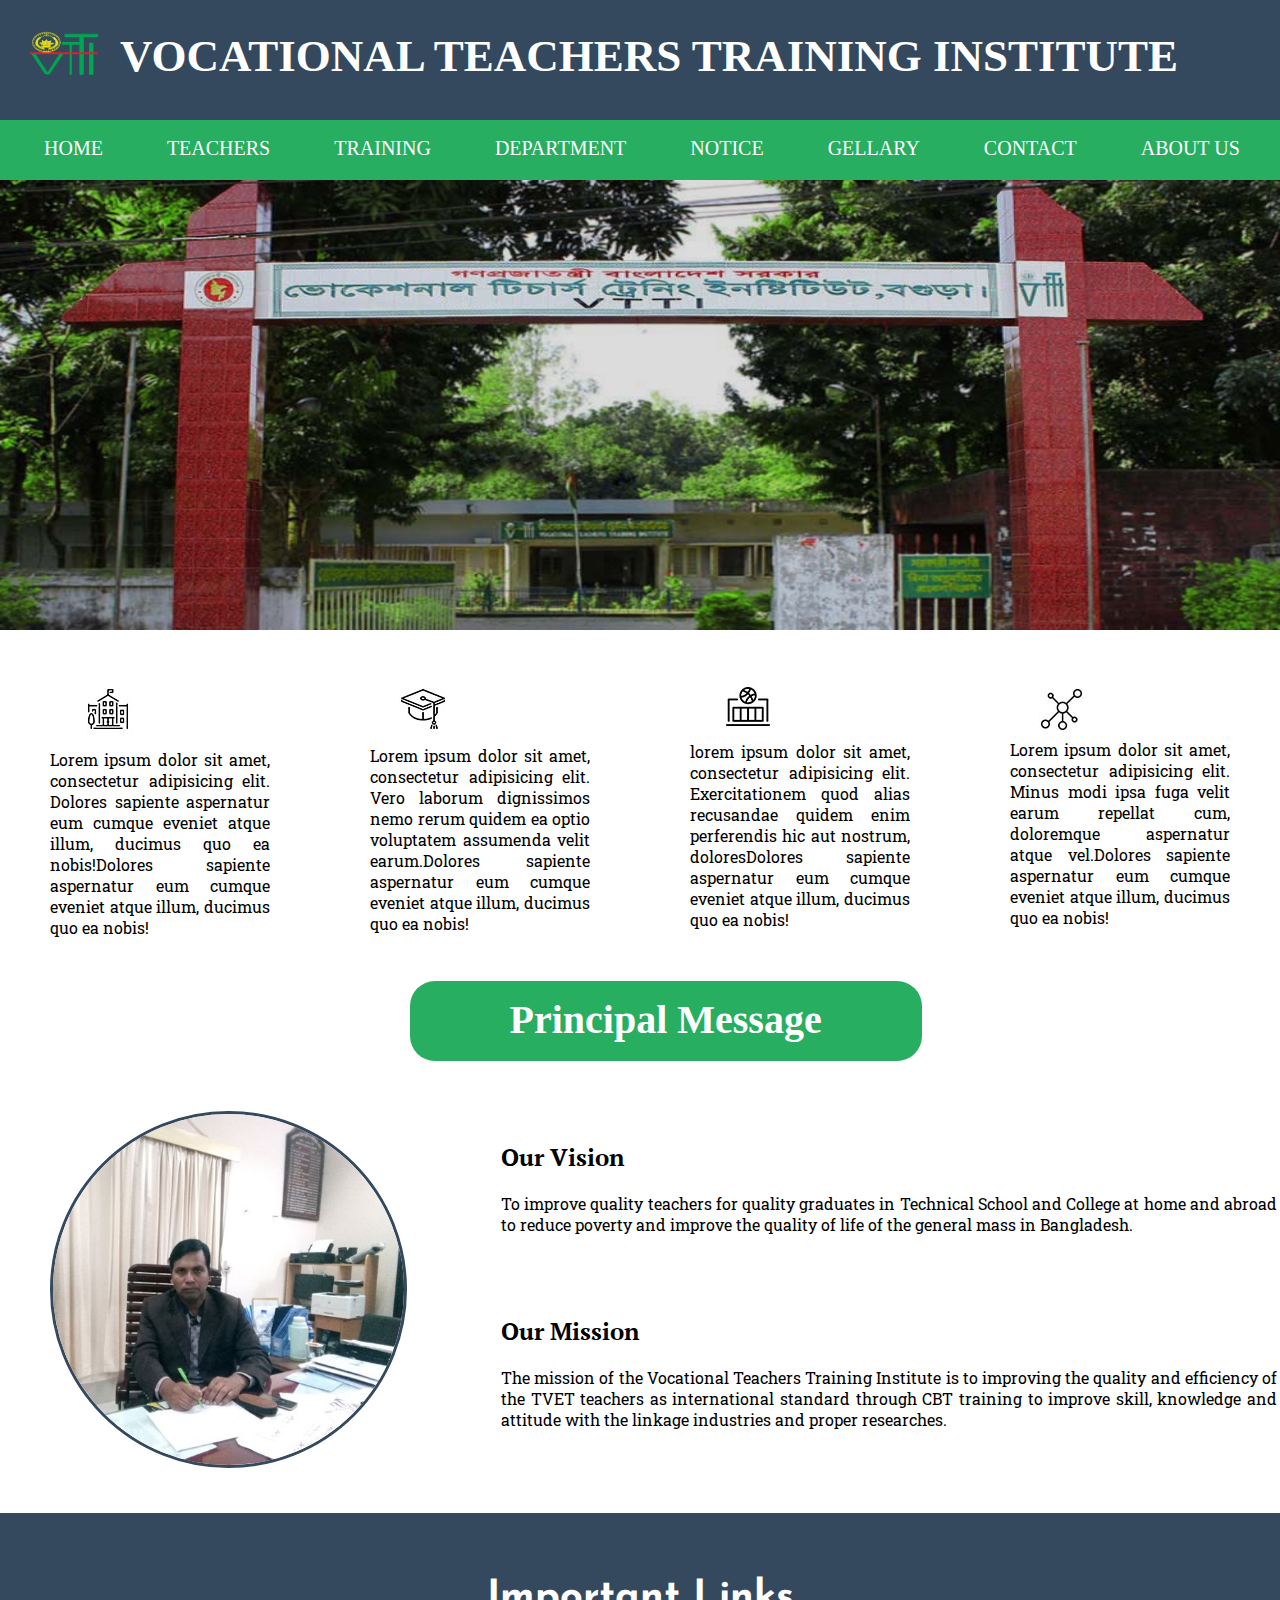
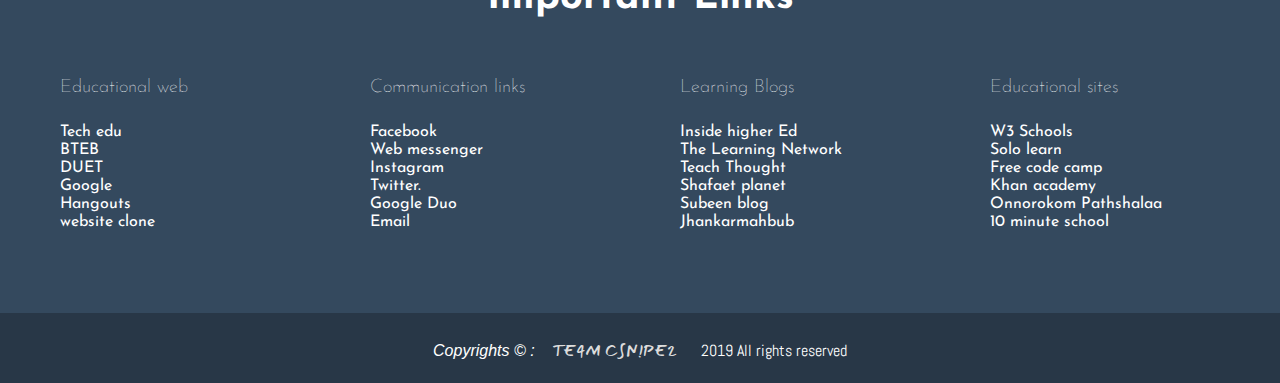
<file: index.html>
<!DOCTYPE html>
<html lang="en">

<head>
    <meta charset="UTF-8">
    <meta name="viewport" content="width=device-width, initial-scale=1.0">
    <meta http-equiv="X-UA-Compatible" content="ie=edge">
    <title>VTTI</title>
    <link rel="Icon" href="img/Lo/vlogo.png">
    <link rel="stylesheet" type="text/css" href="style.css">
</head>

<body>
    <div class="wrapper">
        <div class="wrapperhead">
            <div class="header">
                <img src="img/Lo/vlogo.png" alt="">
                <h1>VOCATIONAL TEACHERS TRAINING INSTITUTE</h1>
            </div>
        </div>
    </div>
    <div class="menuwrap">
        <div class="menu">
            <ul>
                <li>
                    <a href="index.html">Home</a>
                </li>
                <li>
                    <a href="teachers.html">Teachers</a>
                </li>
                <li>
                    <a href="training.html">Training</a>
                </li>
                <li>
                    <a href="department.html">Department</a>
                </li>
                <li>
                    <a href="notice.html">Notice</a>
                </li>
                <li>
                    <a href="gellary.html">Gellary</a>
                </li>
                <li>
                    <a href="contact.html">Contact</a>
                </li>
                <li>
                    <a href="aboutus.html">About US</a>
                </li>
                <li>
            </ul>
        </div>
    </div>
    <div class="imgslidewrap">
        <div class="imgslide">
            <div class="slider">
                <img src="img/slide/1.jpg" alt="">
            </div>
        </div>


            <div class="cardicowrap">
        <div class="cardico">
            <img src="img/logo/logo1.jpg" alt="">
            <p>Lorem ipsum dolor sit amet, consectetur adipisicing elit. Dolores sapiente aspernatur eum cumque eveniet atque illum, ducimus quo ea nobis!Dolores sapiente aspernatur eum cumque eveniet atque illum, ducimus quo ea nobis!</p>
            
        </div>
        <div class="cardico">
            <img src="img/logo/logo2.jpg" alt="">
            <p>Lorem ipsum dolor sit amet, consectetur adipisicing elit. Vero laborum dignissimos nemo rerum quidem ea optio voluptatem assumenda velit earum.Dolores sapiente aspernatur eum cumque eveniet atque illum, ducimus quo ea nobis!</p>
        </div>
        <div class="cardico">
            <img src="img/logo/logo3.jpg" alt="">
            <p>lorem ipsum dolor sit amet, consectetur adipisicing elit. Exercitationem quod alias recusandae quidem enim perferendis hic aut nostrum, doloresDolores sapiente aspernatur eum cumque eveniet atque illum, ducimus quo ea nobis!</p>
        </div>
        <div class="cardico n">
            <img src="img/logo/logo4.jpg" alt="">
            <p>Lorem ipsum dolor sit amet, consectetur adipisicing elit. Minus modi ipsa fuga velit earum repellat cum, doloremque aspernatur atque vel.Dolores sapiente aspernatur eum cumque eveniet atque illum, ducimus quo ea nobis!</p>
        </div>
    </div>



    </div>
    <div class="primeswrap">
        <div class="bar">
            <h1>Principal Message</h1>
        </div>
    </div>

    <div class="principalwrap">
        <div class="principalimg">
            <img src="img/p/principal.jpg" alt="">
        </div>
        <div class="textwrap">
            <div class="text">
                <h2>Our Vision</h2>
                <p>To improve quality teachers for quality graduates in Technical School and College at home and abroad to reduce poverty and improve the quality of life of the general mass in Bangladesh.</p>
                <h2>
                    Our Mission
                </h2>
                <p>The mission of the Vocational Teachers Training Institute is to improving the quality and efficiency of the TVET teachers as international standard through CBT training to improve skill, knowledge and attitude with the linkage industries and proper researches.</p>
            </div>
        </div>
    </div>

    <div class="ourmissionblank">
        
    </div>

    <!--footer div start from here -->

    <div class="footerwrap">
        <div class="footer">
            <h1>Important Links</h1>
            <div class="fcard1">
                <h3>Educational web</h3>
                <p><a href="http://www.techedu.gov.bd/" target="_blank">Tech edu</a></p>
                <p><a href="http://bteb.gov.bd/" target="_blank">BTEB</a></p>
                <p><a href="http://www.duet.ac.bd/" target="_blank">DUET</a></p>
                <p><a href="https://www.google.com/" target="_blank">Google</a></p>
                <p><a href="https://hangouts.google.com/" target="_blank">Hangouts</a></p>
                <p><a href="https://darkcoders321.github.io/thor/" target="_blank">website clone</a></p>
            </div>
            <div class="fcard1">
                <h3>Communication links</h3>
                <p><a href="https://facebook/com/" target="_blank">Facebook</a></p>
                <p><a href="https://messages.google.com/" target="_blank">Web messenger</a></p>
                <p><a href="https://www.instagram.com/" target="_blank">Instagram</a></p>
                <p><a href="https://twitter.com/" target="_blank">Twitter.</a></p>
                <p><a href="https://duo.google.com/about/" target="_blank">Google Duo</a></p>
                <p><a href="https://mail.google.com/" target="_blank">Email</a></p>
            </div>
            <div class="fcard1">
                <h3>Learning Blogs</h3>
                <p><a href="http://www.insidehighered.com/#sthash.03ilesEc.dpbs" target="_blank">Inside higher Ed</a></p>
                <p><a href="https://www.nytimes.com/section/learning?module=BlogMain&action=Click&region=Header&pgtype=Blogs&version=Blog%20Category&contentCollection=U.S." target="_blank">The Learning Network</a></p>
                <p><a href="https://www.teachthought.com/" target="_blank">Teach Thought</a></p>
                <p><a href="http://www.shafaetsplanet.com/" target="_blank">Shafaet planet</a></p>
                <p><a href="http://subeen.com/" target="_blank">Subeen blog</a></p>
                <p><a href="https://www.jhankarmahbub.com/" target="_blank">Jhankarmahbub</a></p>
            </div>
            <div class="fcard1">
                <h3>Educational sites</h3>
                <p><a href="https://www.w3schools.com/" target="_blank"> W3 Schools </a></p>
                <p><a href="https://www.sololearn.com/" target="_blank">Solo learn</a></p>
                <p><a href="https://www.freecodecamp.org/" target="_blank">Free code camp</a></p>
                <p><a href="https://www.khanacademy.org/" target="_blank">Khan academy</a></p>
                <p><a href="https://www.youtube.com/user/OnnorokomPathshala" target="_blank">Onnorokom Pathshalaa</a></p>
                <p><a href="https://www.youtube.com/channel/UCpeKK_DqdGSQqSPhLGphRiQ" target="_blank">10 minute school</a></p>
            </div>
            

        </div>
    </div>
    <div class="copyrightwrap">
        <div class="copyright">
            <p> <i> Copyrights &copy; :&nbsp;&nbsp;&nbsp;</i>  <b>TE4M CSN!PE2 </b>  &nbsp;&nbsp;&nbsp;&nbsp;	2019 All rights reserved  </p>
        </div>
    </div>






    <!--blank div 
    <div class="blank">
    </div>
    -->
</body>

</html>
</file>
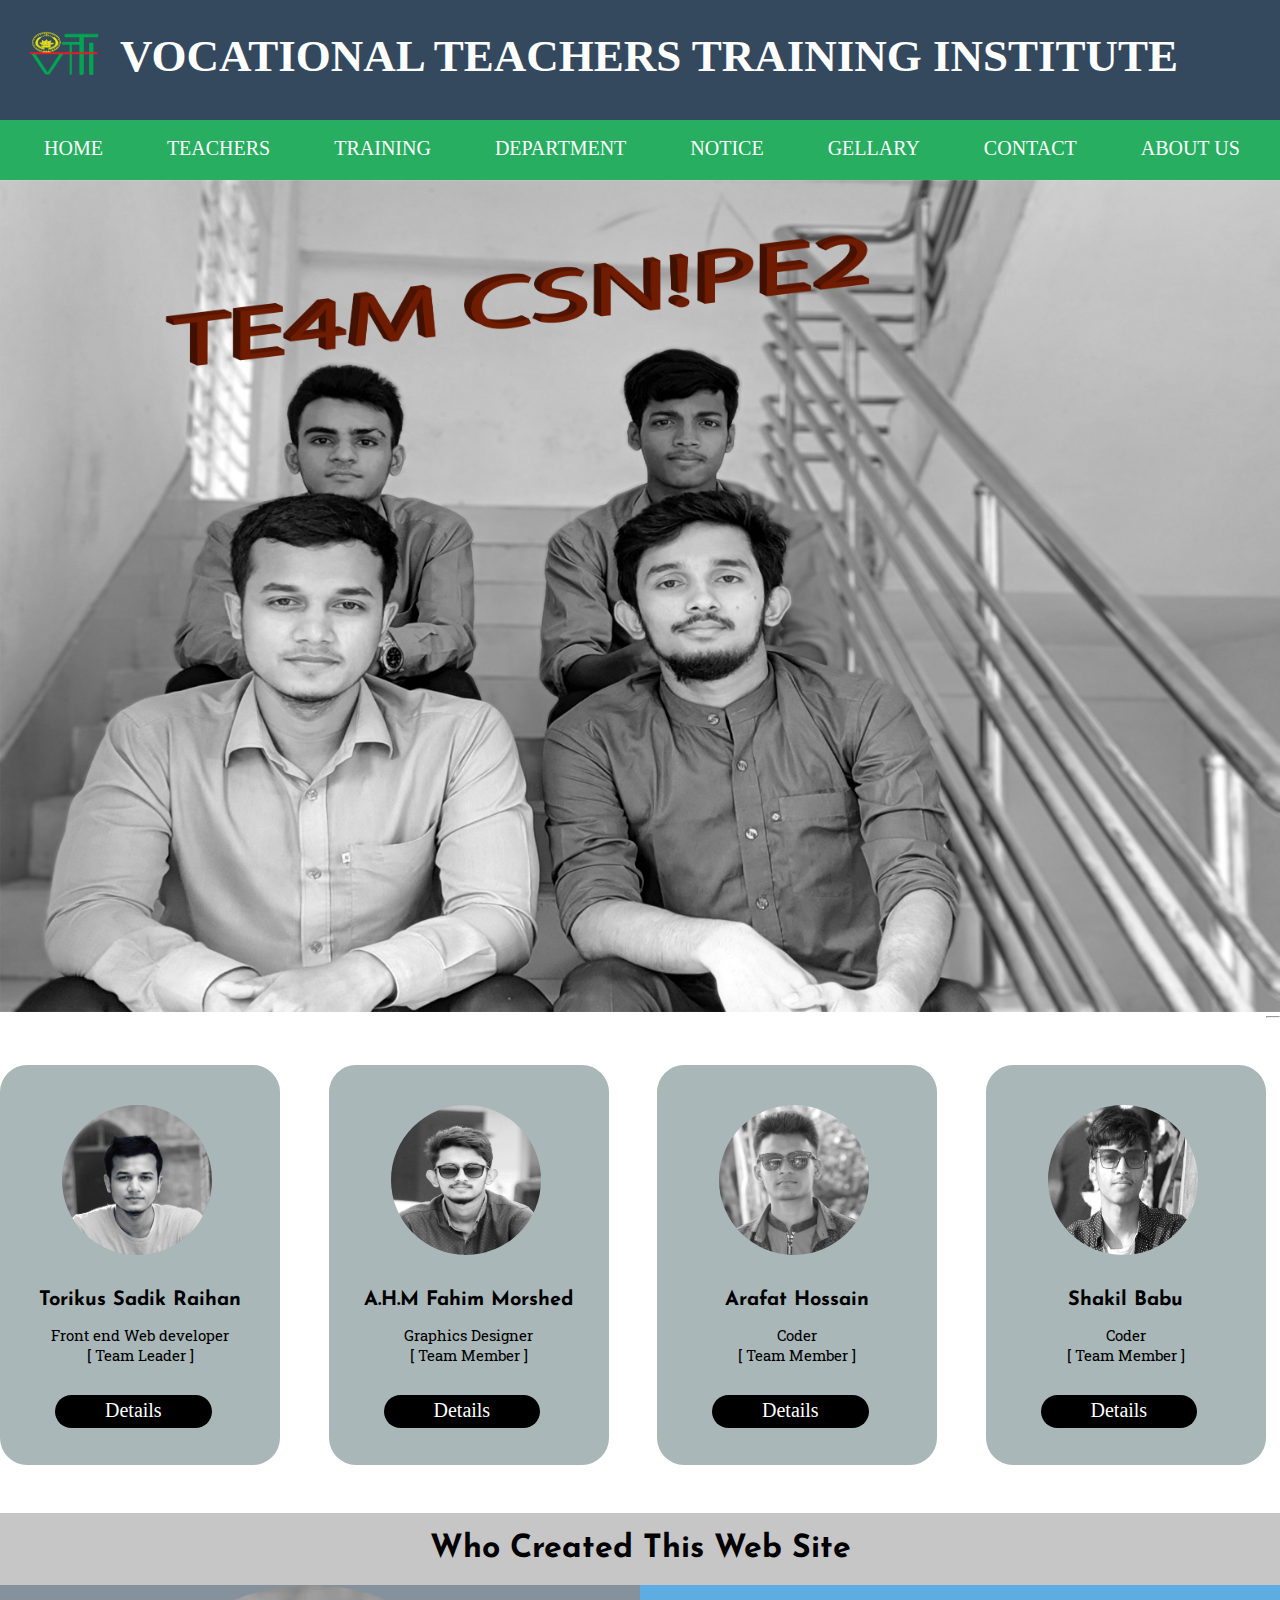
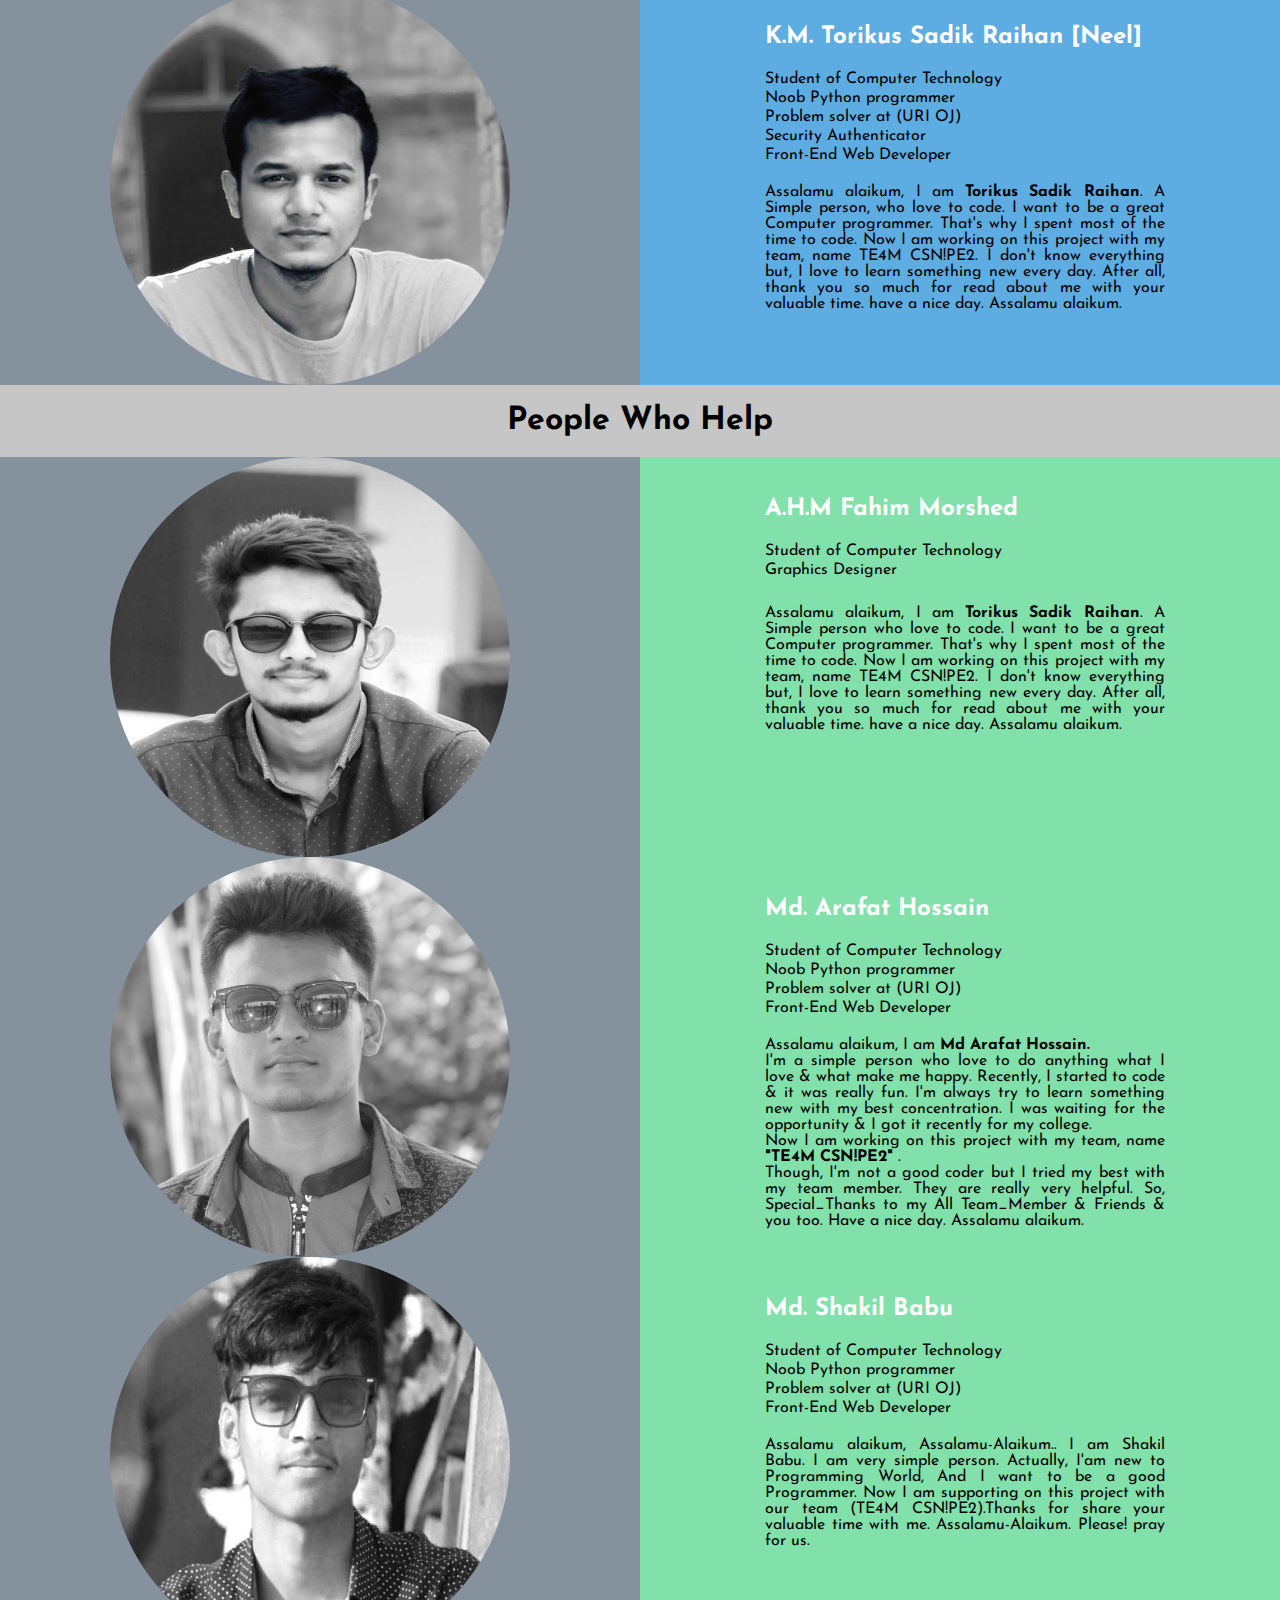
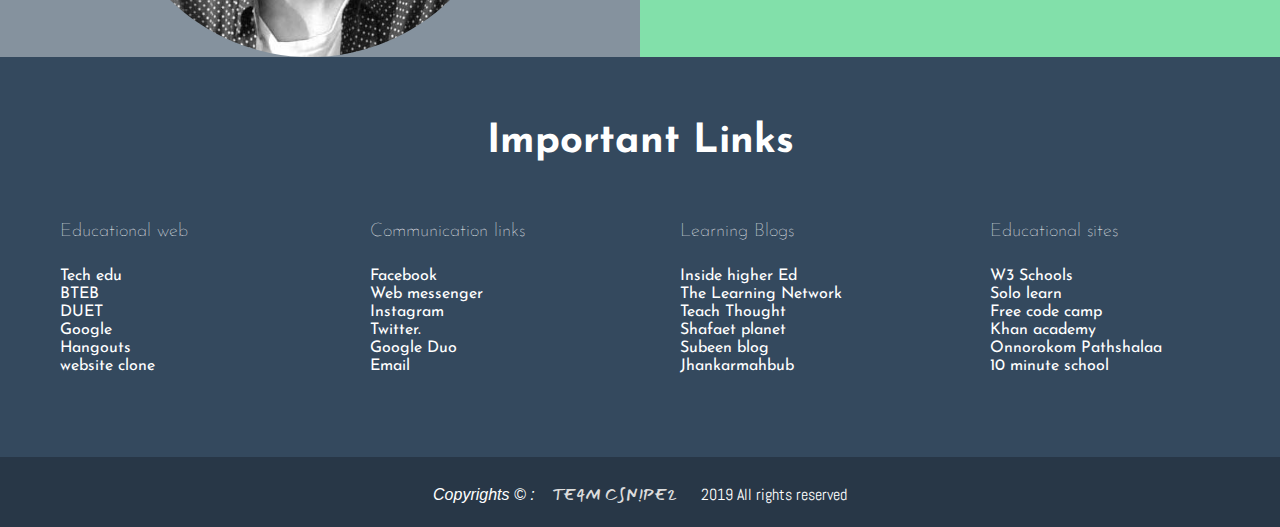
<file: aboutus.html>
<!DOCTYPE html>
<html lang="en">

<head>
    <meta charset="UTF-8">
    <meta name="viewport" content="width=device-width, initial-scale=1.0">
    <meta http-equiv="X-UA-Compatible" content="ie=edge">
    <title>VTTI</title>
    <link rel="Icon" href="img/Lo/vlogo.png">
    <link rel="stylesheet" type="text/css" href="style.css">
    <link rel="stylesheet" href="css/aboutus.css">
</head>

<body>
    <div class="wrapper">
        <div class="wrapperhead">
            <div class="header">
                <img src="img/Lo/vlogo.png" alt="">
                <h1>VOCATIONAL TEACHERS TRAINING INSTITUTE</h1>
            </div>
        </div>
    </div>
    <div class="menuwrap">
        <div class="menu">
            <ul>
                <li>
                    <a href="index.html">Home</a>
                </li>
                <li>
                    <a href="teachers.html">Teachers</a>
                </li>
                <li>
                    <a href="training.html">Training</a>
                </li>
                <li>
                    <a href="department.html">Department</a>
                </li>
                <li>
                    <a href="notice.html">Notice</a>
                </li>
                <li>
                    <a href="gellary.html">Gellary</a>
                </li>
                <li>
                    <a href="contact.html">Contact</a>
                </li>
                <li>
                    <a href="aboutus.html">About US</a>
                </li>
                <li>
            </ul>
        </div>
    </div>

    <!--about us start from here-->

    <div class="teamnamewrap">
        <div class="teamname">
            <img src="img/as/team.jpg" alt="">
        </div>
    </div>






    <div class="teamcard">
            <div class="teachwrap">
                <div class="teacherupper">
                    <div class="teachrimg">
                        <img src="img/as/neel1.jpg" alt="">
                    </div>
                </div>
                <div class="teacherlower">
                    <h2>Torikus Sadik Raihan</h2>
                    <p>Front end Web developer</p>
                    <p>[ Team Leader ]</p>
                    <a href="#detailswrap">Details</a>
                </div>
            </div>
            <div class="teachwrap">
                <div class="teacherupper">
                    <div class="teachrimg">
                        <img src="img/as/fahim.jpg" alt="">
                    </div>
                </div>
                <div class="teacherlower">
                    <h2>A.H.M Fahim Morshed</h2>
                    <p>Graphics Designer</p>
                    <p>[ Team Member ]</p>
                    <a href="#">Details</a>
                </div>
            </div>
            <div class="teachwrap">
                <div class="teacherupper">
                    <div class="teachrimg">
                        <img src="img/as/arafat.jpg" alt="">
                    </div>
                </div>
                <div class="teacherlower">
                    <h2>Arafat Hossain</h2>
                    <p>Coder</p>
                    <p>[ Team Member ]</p>
                    <a href="#">Details</a>
                </div>
            </div>
            <div class="teachwrap te">
                <div class="teacherupper">
                    <div class="teachrimg">
                        <img src="img/as/shakil.jpg" alt="">
                    </div>
                </div>
                <div class="teacherlower">
                    <h2>Shakil Babu</h2>
                    <p>Coder</p>
                    <p>[ Team Member ]</p>
                    <a href="#">Details</a>
                </div>
            </div>
        </div>
        </


        <!--people who created this website-->

        <div id="whowrap">
            <div class="people">
                <h1>Who Created This Web Site</h1>
            </div>
        </div>


        <!--Details starts from here-->
        <div id="detailswrap">
            <div class="detailspo">
                <div class="detail">
                    <img src="img/as/neel1.jpg" alt="">
                </div>

             </div>
                    
            <div class="detailtexttt">
                <div class="textt">
                    <h2>K.M. Torikus Sadik Raihan [Neel]</h2>
                    <p>Student of Computer Technology</p>
                    <p>Noob Python programmer</p>
                    <p>Problem solver at (URI OJ)</p>
                    
                    <p>Security Authenticator</p>
                    <p>Front-End Web Developer</p>
                    <br>
                    <p class="abt">Assalamu alaikum,
                            I am <b>Torikus Sadik Raihan</b>. A Simple person, who love to code. I want to be a great Computer programmer. That's why I spent most of the time to code. Now I am working on this project with my team, name TE4M  CSN!PE2. I don't know everything but, I love to learn something new every day. 
                            
                            After all, thank you so much for read about me with your valuable time. have a nice day. Assalamu alaikum.</p>


                </div>
            </div>
        </div>


        <!--people who created this website-->

        <div id="whowrap">
            <div class="people">
                <h1>People Who Help</h1>
            </div>
        </div>


        <!--Details starts from here-->
        <div id="detailswrap">
            <div class="detailspo">
                <div class="detail">
                    <img src="img/as/fahim.jpg" alt="">
                </div>

             </div>
                    
            <div class="detailtextt t">
                <div class="textt">
                    <h2>A.H.M Fahim Morshed &nbsp;&nbsp;&nbsp;&nbsp;&nbsp;&nbsp;&nbsp;&nbsp;&nbsp;&nbsp;&nbsp;&nbsp;&nbsp;&nbsp;&nbsp;&nbsp;&nbsp;&nbsp;</h2>
                    <p>Student of Computer Technology</p>
                    <p>Graphics Designer</p>
                    <p> </p>
                    <p> </p>
                    <br>
                    <p class="abt">Assalamu alaikum,
                            I am <b>Torikus Sadik Raihan</b>. A Simple person who love to code. I want to be a great Computer programmer. That's why I spent most of the time to code. Now I am working on this project with my team, name TE4M  CSN!PE2. I don't know everything but, I love to learn something new every day. 
                            
                            After all, thank you so much for read about me with your valuable time. have a nice day. Assalamu alaikum.</p>


                </div>
            </div>
        </div>
        
        <!--Details starts from here-->
        <div id="detailswrap">
            <div class="detailspo">
                <div class="detail">
                    <img src="img/as/arafat.jpg" alt="">
                </div>

             </div>
                    
            <div class="detailtextt t">
                <div class="textt">
                    <h2>Md. Arafat Hossain &nbsp;&nbsp;&nbsp;&nbsp;&nbsp;&nbsp;&nbsp;&nbsp;&nbsp;&nbsp;&nbsp;&nbsp;&nbsp;&nbsp;&nbsp;&nbsp;&nbsp;&nbsp;</h2>
                    <p>Student of Computer Technology</p>
                    <p>Noob Python programmer</p>
                    <p>Problem solver at (URI OJ)</p>
                    <p>Front-End Web Developer</p>
                    <br>
                    <p class="abt">Assalamu alaikum, I am <b>Md Arafat Hossain.</b><br>
                        I'm a simple person who love to do anything what I love & what make me happy. Recently, I started to code & it was really fun. I'm always try to learn something
                        new with my best concentration. I was waiting for the opportunity & I got it recently for my college. <br> Now I am working on this project with my team, name
                        <b>"TE4M  CSN!PE2"</b> . <br>
                        Though, I'm not a good coder but I tried my best with my team member. They are really very helpful. So, Special_Thanks to my All Team_Member & Friends &
                        you too.
                        Have a nice day. Assalamu alaikum.


                </div>
            </div>
        </div>



        <hr>



        <!--Details starts from here-->
        <div id="detailswrap">
            <div class="detailspo">
                <div class="detail">
                    <img src="img/as/shakil.jpg" alt="">
                </div>

             </div>
                    
            <div class="detailtextt t">
                <div class="textt">
                    <h2>Md. Shakil Babu &nbsp;&nbsp;&nbsp;&nbsp;&nbsp;&nbsp;&nbsp;&nbsp;&nbsp;&nbsp;&nbsp;&nbsp;&nbsp;&nbsp;&nbsp;&nbsp;&nbsp;&nbsp;&nbsp;&nbsp;&nbsp;&nbsp;&nbsp;&nbsp;</h2>
                    <p>Student of Computer Technology</p>
                    <p>Noob Python programmer</p>
                    <p>Problem solver at (URI OJ)</p>
                    <p>Front-End Web Developer</p>
                    <br>
                    <p class="abt">Assalamu alaikum,
                        Assalamu-Alaikum..
                        I am Shakil Babu. I am very simple person.
                        Actually, I'am new to  Programming World, And I want to be a good Programmer.
                        Now I am supporting on this project with our team (TE4M CSN!PE2).Thanks for share your valuable time with me.
                        Assalamu-Alaikum. Please! pray for us.</p>


                </div>
            </div>
        </div>









    
























        


    <!--footer div start from here -->

    <div class="footerwrap">
            <div class="footer">
                <h1>Important Links</h1>
                <div class="fcard1">
                    <h3>Educational web</h3>
                    <p><a href="http://www.techedu.gov.bd/" target="_blank">Tech edu</a></p>
                    <p><a href="http://bteb.gov.bd/" target="_blank">BTEB</a></p>
                    <p><a href="http://www.duet.ac.bd/" target="_blank">DUET</a></p>
                    <p><a href="https://www.google.com/" target="_blank">Google</a></p>
                    <p><a href="https://hangouts.google.com/" target="_blank">Hangouts</a></p>
                    <p><a href="https://darkcoders321.github.io/thor/" target="_blank">website clone</a></p>
                </div>
                <div class="fcard1">
                    <h3>Communication links</h3>
                    <p><a href="https://facebook/com/" target="_blank">Facebook</a></p>
                    <p><a href="https://messages.google.com/" target="_blank">Web messenger</a></p>
                    <p><a href="https://www.instagram.com/" target="_blank">Instagram</a></p>
                    <p><a href="https://twitter.com/" target="_blank">Twitter.</a></p>
                    <p><a href="https://duo.google.com/about/" target="_blank">Google Duo</a></p>
                    <p><a href="https://mail.google.com/" target="_blank">Email</a></p>
                </div>
                <div class="fcard1">
                    <h3>Learning Blogs</h3>
                    <p><a href="http://www.insidehighered.com/#sthash.03ilesEc.dpbs" target="_blank">Inside higher Ed</a></p>
                    <p><a href="https://www.nytimes.com/section/learning?module=BlogMain&action=Click&region=Header&pgtype=Blogs&version=Blog%20Category&contentCollection=U.S." target="_blank">The Learning Network</a></p>
                    <p><a href="https://www.teachthought.com/" target="_blank">Teach Thought</a></p>
                    <p><a href="http://www.shafaetsplanet.com/" target="_blank">Shafaet planet</a></p>
                    <p><a href="http://subeen.com/" target="_blank">Subeen blog</a></p>
                    <p><a href="https://www.jhankarmahbub.com/" target="_blank">Jhankarmahbub</a></p>
                </div>
                <div class="fcard1">
                    <h3>Educational sites</h3>
                    <p><a href="https://www.w3schools.com/" target="_blank"> W3 Schools </a></p>
                    <p><a href="https://www.sololearn.com/" target="_blank">Solo learn</a></p>
                    <p><a href="https://www.freecodecamp.org/" target="_blank">Free code camp</a></p>
                    <p><a href="https://www.khanacademy.org/" target="_blank">Khan academy</a></p>
                    <p><a href="https://www.youtube.com/user/OnnorokomPathshala" target="_blank">Onnorokom Pathshalaa</a></p>
                    <p><a href="https://www.youtube.com/channel/UCpeKK_DqdGSQqSPhLGphRiQ" target="_blank">10 minute school</a></p>
                </div>
                
    
            </div>
        </div>
        <div class="copyrightwrap">
            <div class="copyright">
                <p> <i> Copyrights &copy; :&nbsp;&nbsp;&nbsp;</i>  <b>TE4M CSN!PE2 </b>  &nbsp;&nbsp;&nbsp;&nbsp;	2019 All rights reserved  </p>
            </div>
        </div>
    
    
    
    
    
    
        <!--blank div 
        <div class="blank">
        </div>
        -->



    </body>
    </html>
</file>
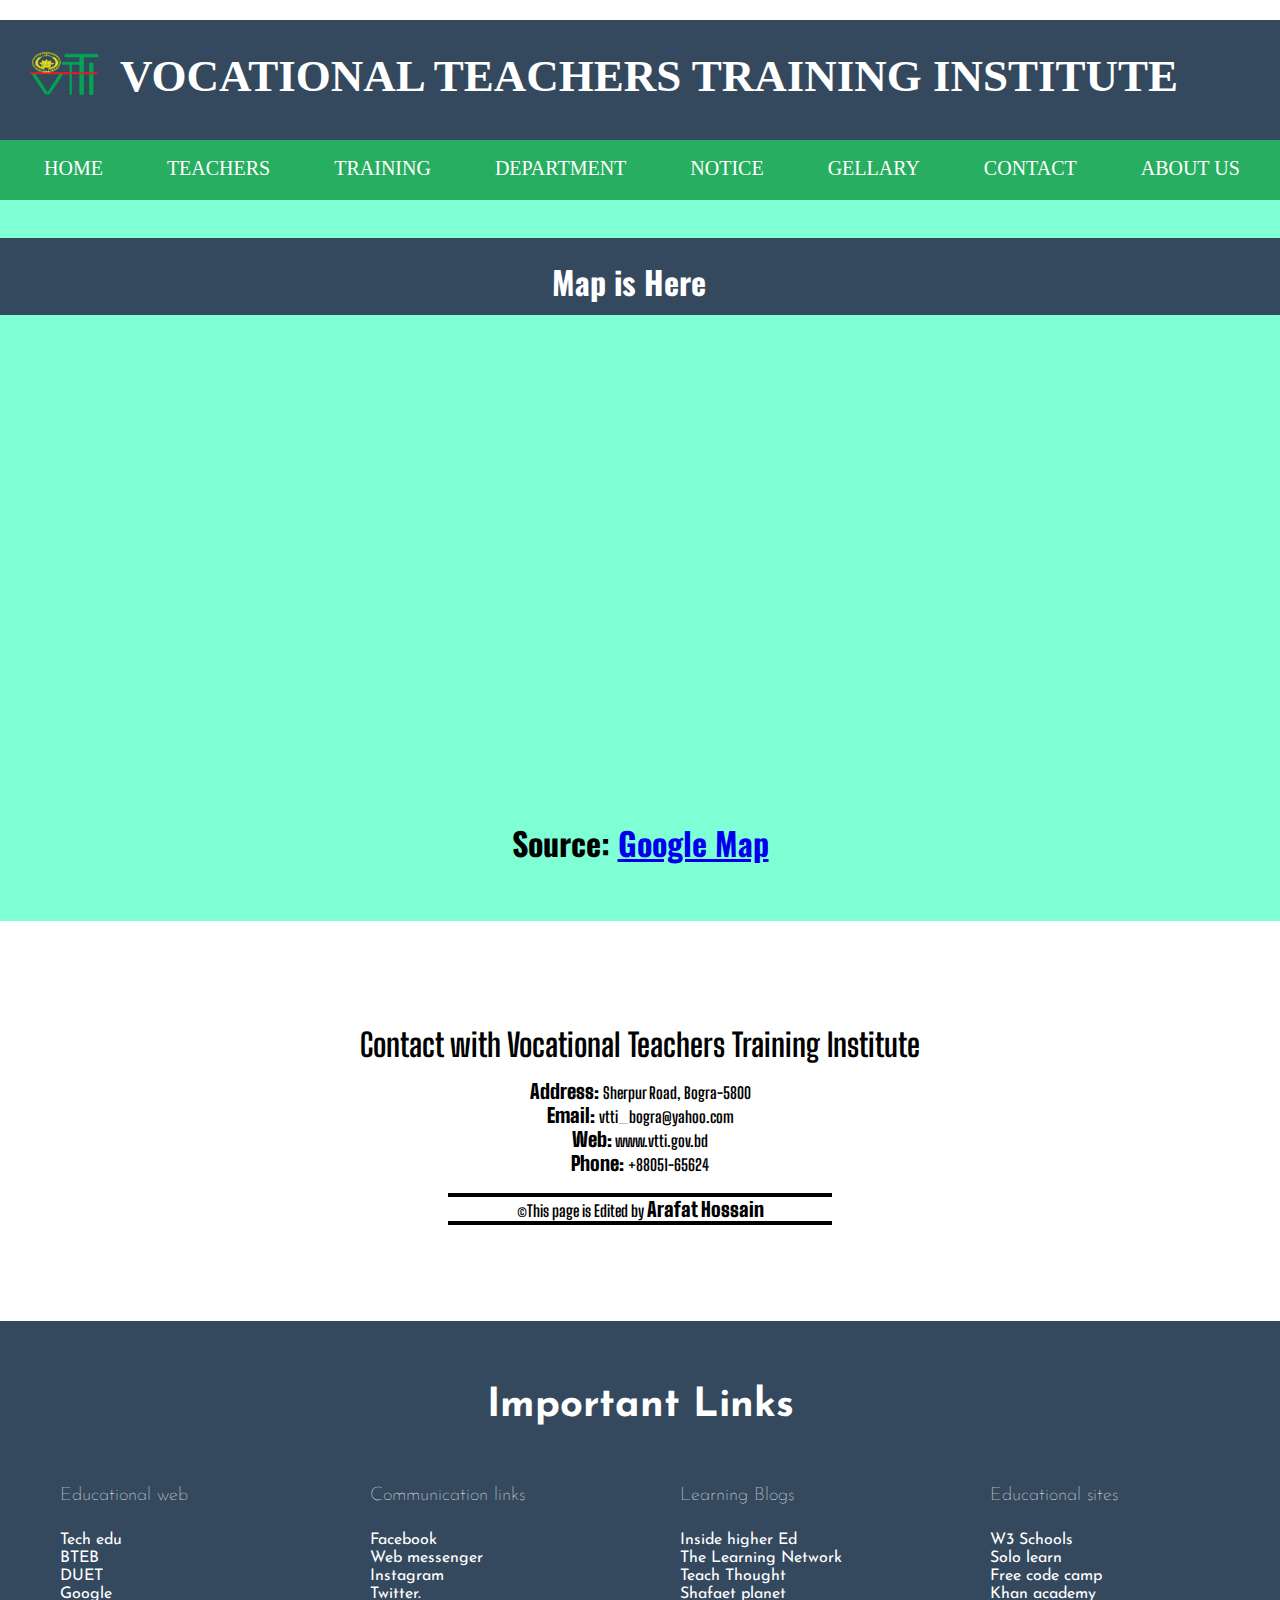
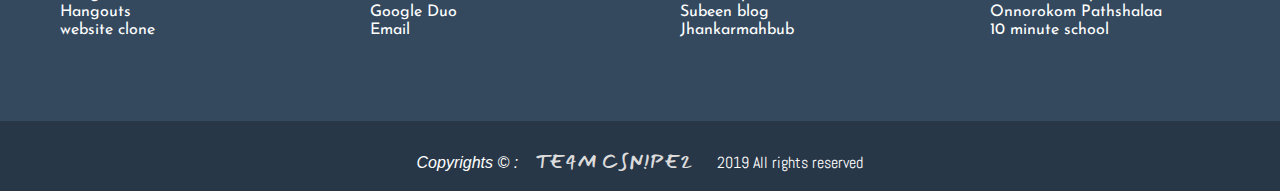
<file: contact.html>
<!DOCTYPE html>
<html lang="en">

<head>
    <meta charset="UTF-8">
    <meta name="viewport" content="width=device-width, initial-scale=1.0">
    <meta http-equiv="X-UA-Compatible" content="ie=edge">
    <title>VTTI</title>
    <link rel="Icon" href="img/Lo/vlogo.png">
    <link rel="stylesheet" type="text/css" href="style.css">
    <link rel="stylesheet" href="css/contact.css">
</head>

<body>
    <div class="wrapper">
        <div class="wrapperhead">
            <div class="header">
                <img src="img/Lo/vlogo.png" alt="">
                <h1>VOCATIONAL TEACHERS TRAINING INSTITUTE</h1>
            </div>
        </div>
    </div>
    <div class="menuwrap">
        <div class="menu">
            <ul>
                <li>
                    <a href="index.html">Home</a>
                </li>
                <li>
                    <a href="teachers.html">Teachers</a>
                </li>
                <li>
                    <a href="training.html">Training</a>
                </li>
                <li>
                    <a href="department.html">Department</a>
                </li>
                <li>
                    <a href="notice.html">Notice</a>
                </li>
                <li>
                    <a href="gellary.html">Gellary</a>
                </li>
                <li>
                    <a href="contact.html">Contact</a>
                </li>
                <li>
                    <a href="aboutus.html">About US</a>
                </li>
                <li>
            </ul>
        </div>
    </div>

    <!--Main design start from here-->
    <div class="topbarwrap">
        <div class="topbar">
            <h1>Map is Here</h1>
        </div>
        <div class="map">
                <iframe src="https://www.google.com/maps/embed?pb=!1m18!1m12!1m3!1d1471.398435685907!2d89.37674747005467!3d24.825140614760645!2m3!1f0!2f0!3f0!3m2!1i1024!2i768!4f13.1!3m3!1m2!1s0x39fc5496706f1c69%3A0x5a2c04c6833bee27!2sVocational%20Teacher&#39;s%20Training%20Institute!5e1!3m2!1sen!2sbd!4v1569688565811!5m2!1sen!2sbd" width="600" height="450" frameborder="0" style="border:0;" allowfullscreen=""></iframe>
                <div class="mapcap">
                    <h1>Source: <a class="mapsrc" href="https://www.google.com/maps" target="_blank" rel="noopener noreferrer">Google Map</a></h1>
                </div>
        </div>
    </div>
    <div class="contextwrap">
        <div class="context">
            <h1>Contact with Vocational Teachers Training Institute</h1>
            <p><b>Address: </b><a class="link" href="https://goo.gl/maps/kXPTX1i3XCeGKz2Q8"> Sherpur Road, Bogra-5800</a></p>
            <p><b>Email: </b><a class="link" href="mailto:vtti_bogra@yahoo.com">vtti_bogra@yahoo.com</a></p>
            <p><b>Web:</b><a class="link" href="https://www.vtti.gov.bd/" target="_blank"> www.vtti.gov.bd</a></p>
            <p><b>Phone: </b><a class="link" href="tel:+88051-65624"> +88051-65624</a></p>
            <br>
            <hr>
            <p>&copy;This page is Edited by <b>Arafat Hossain</b> </p>
            <hr>
        </div>
    </div>



























        <!--footer div start from here -->

        <div class="footerwrap">
                <div class="footer">
                    <h1>Important Links</h1>
                    <div class="fcard1">
                        <h3>Educational web</h3>
                        <p><a href="http://www.techedu.gov.bd/" target="_blank">Tech edu</a></p>
                        <p><a href="http://bteb.gov.bd/" target="_blank">BTEB</a></p>
                        <p><a href="http://www.duet.ac.bd/" target="_blank">DUET</a></p>
                        <p><a href="https://www.google.com/" target="_blank">Google</a></p>
                        <p><a href="https://hangouts.google.com/" target="_blank">Hangouts</a></p>
                        <p><a href="https://darkcoders321.github.io/thor/" target="_blank">website clone</a></p>
                    </div>
                    <div class="fcard1">
                        <h3>Communication links</h3>
                        <p><a href="https://facebook/com/" target="_blank">Facebook</a></p>
                        <p><a href="https://messages.google.com/" target="_blank">Web messenger</a></p>
                        <p><a href="https://www.instagram.com/" target="_blank">Instagram</a></p>
                        <p><a href="https://twitter.com/" target="_blank">Twitter.</a></p>
                        <p><a href="https://duo.google.com/about/" target="_blank">Google Duo</a></p>
                        <p><a href="https://mail.google.com/" target="_blank">Email</a></p>
                    </div>
                    <div class="fcard1">
                        <h3>Learning Blogs</h3>
                        <p><a href="http://www.insidehighered.com/#sthash.03ilesEc.dpbs" target="_blank">Inside higher Ed</a></p>
                        <p><a href="https://www.nytimes.com/section/learning?module=BlogMain&action=Click&region=Header&pgtype=Blogs&version=Blog%20Category&contentCollection=U.S." target="_blank">The Learning Network</a></p>
                        <p><a href="https://www.teachthought.com/" target="_blank">Teach Thought</a></p>
                        <p><a href="http://www.shafaetsplanet.com/" target="_blank">Shafaet planet</a></p>
                        <p><a href="http://subeen.com/" target="_blank">Subeen blog</a></p>
                        <p><a href="https://www.jhankarmahbub.com/" target="_blank">Jhankarmahbub</a></p>
                    </div>
                    <div class="fcard1">
                        <h3>Educational sites</h3>
                        <p><a href="https://www.w3schools.com/" target="_blank"> W3 Schools </a></p>
                        <p><a href="https://www.sololearn.com/" target="_blank">Solo learn</a></p>
                        <p><a href="https://www.freecodecamp.org/" target="_blank">Free code camp</a></p>
                        <p><a href="https://www.khanacademy.org/" target="_blank">Khan academy</a></p>
                        <p><a href="https://www.youtube.com/user/OnnorokomPathshala" target="_blank">Onnorokom Pathshalaa</a></p>
                        <p><a href="https://www.youtube.com/channel/UCpeKK_DqdGSQqSPhLGphRiQ" target="_blank">10 minute school</a></p>
                    </div>
                    
        
                </div>
            </div>
            <div class="copyrightwrap">
                <div class="copyright">
                    <p> <i> Copyrights &copy; :&nbsp;&nbsp;&nbsp;</i>  <b>TE4M CSN!PE2 </b>  &nbsp;&nbsp;&nbsp;&nbsp;	2019 All rights reserved  </p>
                </div>
            </div>
        
        
        
        
        
        
            <!--blank div 
            <div class="blank">
            </div>
            -->
    </body>
    </html>
</file>
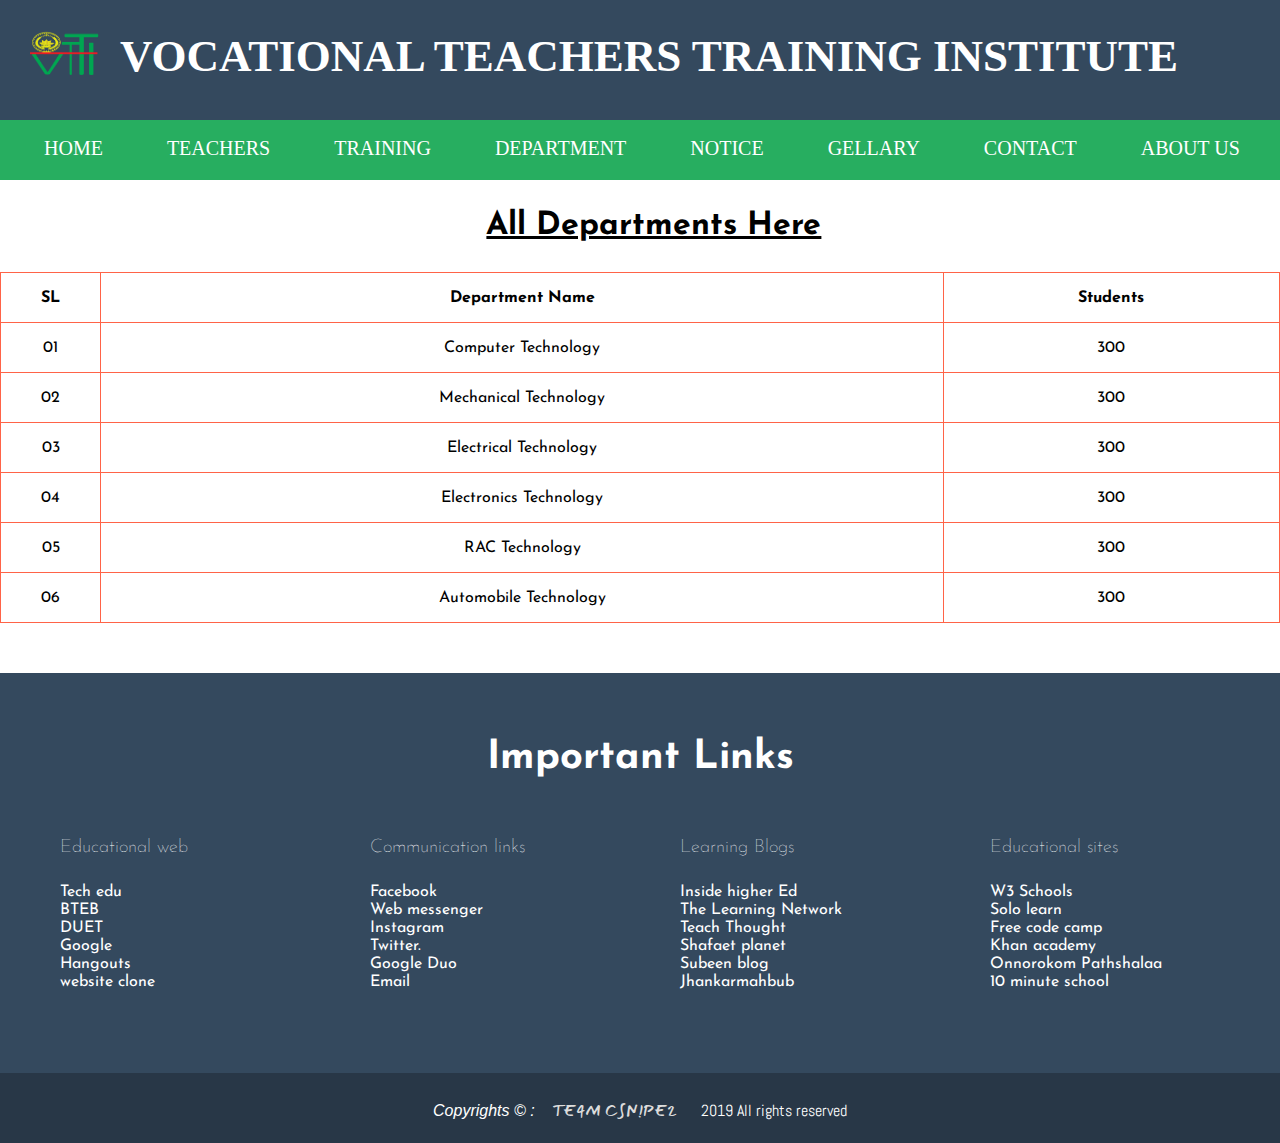
<file: department.html>
<!DOCTYPE html>
<html lang="en">

<head>
    <meta charset="UTF-8">
    <meta name="viewport" content="width=device-width, initial-scale=1.0">
    <meta http-equiv="X-UA-Compatible" content="ie=edge">
    <title>VTTI</title>
    <link rel="Icon" href="img/Lo/vlogo.png">
    <link rel="stylesheet" type="text/css" href="style.css">
    <link rel="stylesheet" href="css/department.css">
</head>

<body>
    <div class="wrapper">
        <div class="wrapperhead">
            <div class="header">
                <img src="img/Lo/vlogo.png" alt="">
                <h1>VOCATIONAL TEACHERS TRAINING INSTITUTE</h1>
            </div>
        </div>
    </div>
    <div class="menuwrap">
        <div class="menu">
            <ul>
                <li>
                    <a href="index.html">Home</a>
                </li>
                <li>
                    <a href="teachers.html">Teachers</a>
                </li>
                <li>
                    <a href="training.html">Training</a>
                </li>
                <li>
                    <a href="department.html">Department</a>
                </li>
                <li>
                    <a href="notice.html">Notice</a>
                </li>
                <li>
                    <a href="gellary.html">Gellary</a>
                </li>
                <li>
                    <a href="contact.html">Contact</a>
                </li>
                <li>
                    <a href="aboutus.html">About US</a>
                </li>
                <li>
            </ul>
        </div>
    </div>
    

    <!--Department main content goes from here-->

    <div class="headwrap">
        <div class="hwrap">
            <div class="headd">
                <h1><u>All Departments Here</u></h1>
            </div>
        </div>
    </div>
    <div class="tablew">
        <div class="tablem">
            <table>
                <tr>
                    <td class="b">SL</td>
                    <td class="b">Department Name</td>
                    <td class="b">Students</td>
                </tr>
                <tr>
                    <td>01</td>
                    <td>Computer Technology</td>
                    <td>300</td>
                </tr>
                <tr>
                    <td>02</td>
                    <td>Mechanical Technology</td>
                    <td>300</td>
                </tr>
                <tr>
                    <td>03</td>
                    <td>Electrical Technology</td>
                    <td>300</td>
                </tr>
                <tr>
                    <td>04</td>
                    <td>Electronics Technology</td>
                    <td>300</td>
                </tr>
                <tr>
                    <td>05</td>
                    <td>RAC Technology</td>
                    <td>300</td>
                </tr>
                <tr>
                    <td>06</td>
                    <td>Automobile Technology</td>
                    <td>300</td>
                </tr>
            </table>
        </div>
    </div>

<div class="thor"></div>



























        <!--footer div start from here -->

        <div class="footerwrap">
                <div class="footer">
                    <h1>Important Links</h1>
                    <div class="fcard1">
                        <h3>Educational web</h3>
                        <p><a href="http://www.techedu.gov.bd/" target="_blank">Tech edu</a></p>
                        <p><a href="http://bteb.gov.bd/" target="_blank">BTEB</a></p>
                        <p><a href="http://www.duet.ac.bd/" target="_blank">DUET</a></p>
                        <p><a href="https://www.google.com/" target="_blank">Google</a></p>
                        <p><a href="https://hangouts.google.com/" target="_blank">Hangouts</a></p>
                        <p><a href="https://darkcoders321.github.io/thor/" target="_blank">website clone</a></p>
                    </div>
                    <div class="fcard1">
                        <h3>Communication links</h3>
                        <p><a href="https://facebook/com/" target="_blank">Facebook</a></p>
                        <p><a href="https://messages.google.com/" target="_blank">Web messenger</a></p>
                        <p><a href="https://www.instagram.com/" target="_blank">Instagram</a></p>
                        <p><a href="https://twitter.com/" target="_blank">Twitter.</a></p>
                        <p><a href="https://duo.google.com/about/" target="_blank">Google Duo</a></p>
                        <p><a href="https://mail.google.com/" target="_blank">Email</a></p>
                    </div>
                    <div class="fcard1">
                        <h3>Learning Blogs</h3>
                        <p><a href="http://www.insidehighered.com/#sthash.03ilesEc.dpbs" target="_blank">Inside higher Ed</a></p>
                        <p><a href="https://www.nytimes.com/section/learning?module=BlogMain&action=Click&region=Header&pgtype=Blogs&version=Blog%20Category&contentCollection=U.S." target="_blank">The Learning Network</a></p>
                        <p><a href="https://www.teachthought.com/" target="_blank">Teach Thought</a></p>
                        <p><a href="http://www.shafaetsplanet.com/" target="_blank">Shafaet planet</a></p>
                        <p><a href="http://subeen.com/" target="_blank">Subeen blog</a></p>
                        <p><a href="https://www.jhankarmahbub.com/" target="_blank">Jhankarmahbub</a></p>
                    </div>
                    <div class="fcard1">
                        <h3>Educational sites</h3>
                        <p><a href="https://www.w3schools.com/" target="_blank"> W3 Schools </a></p>
                        <p><a href="https://www.sololearn.com/" target="_blank">Solo learn</a></p>
                        <p><a href="https://www.freecodecamp.org/" target="_blank">Free code camp</a></p>
                        <p><a href="https://www.khanacademy.org/" target="_blank">Khan academy</a></p>
                        <p><a href="https://www.youtube.com/user/OnnorokomPathshala" target="_blank">Onnorokom Pathshalaa</a></p>
                        <p><a href="https://www.youtube.com/channel/UCpeKK_DqdGSQqSPhLGphRiQ" target="_blank">10 minute school</a></p>
                    </div>
                    
        
                </div>
            </div>
            <div class="copyrightwrap">
                <div class="copyright">
                    <p> <i> Copyrights &copy; :&nbsp;&nbsp;&nbsp;</i>  <b>TE4M CSN!PE2 </b>  &nbsp;&nbsp;&nbsp;&nbsp;	2019 All rights reserved  </p>
                </div>
            </div>
        
        
        
        
        
        
            <!--blank div 
            <div class="blank">
            </div>
            -->
    </body>
    </html>
</file>
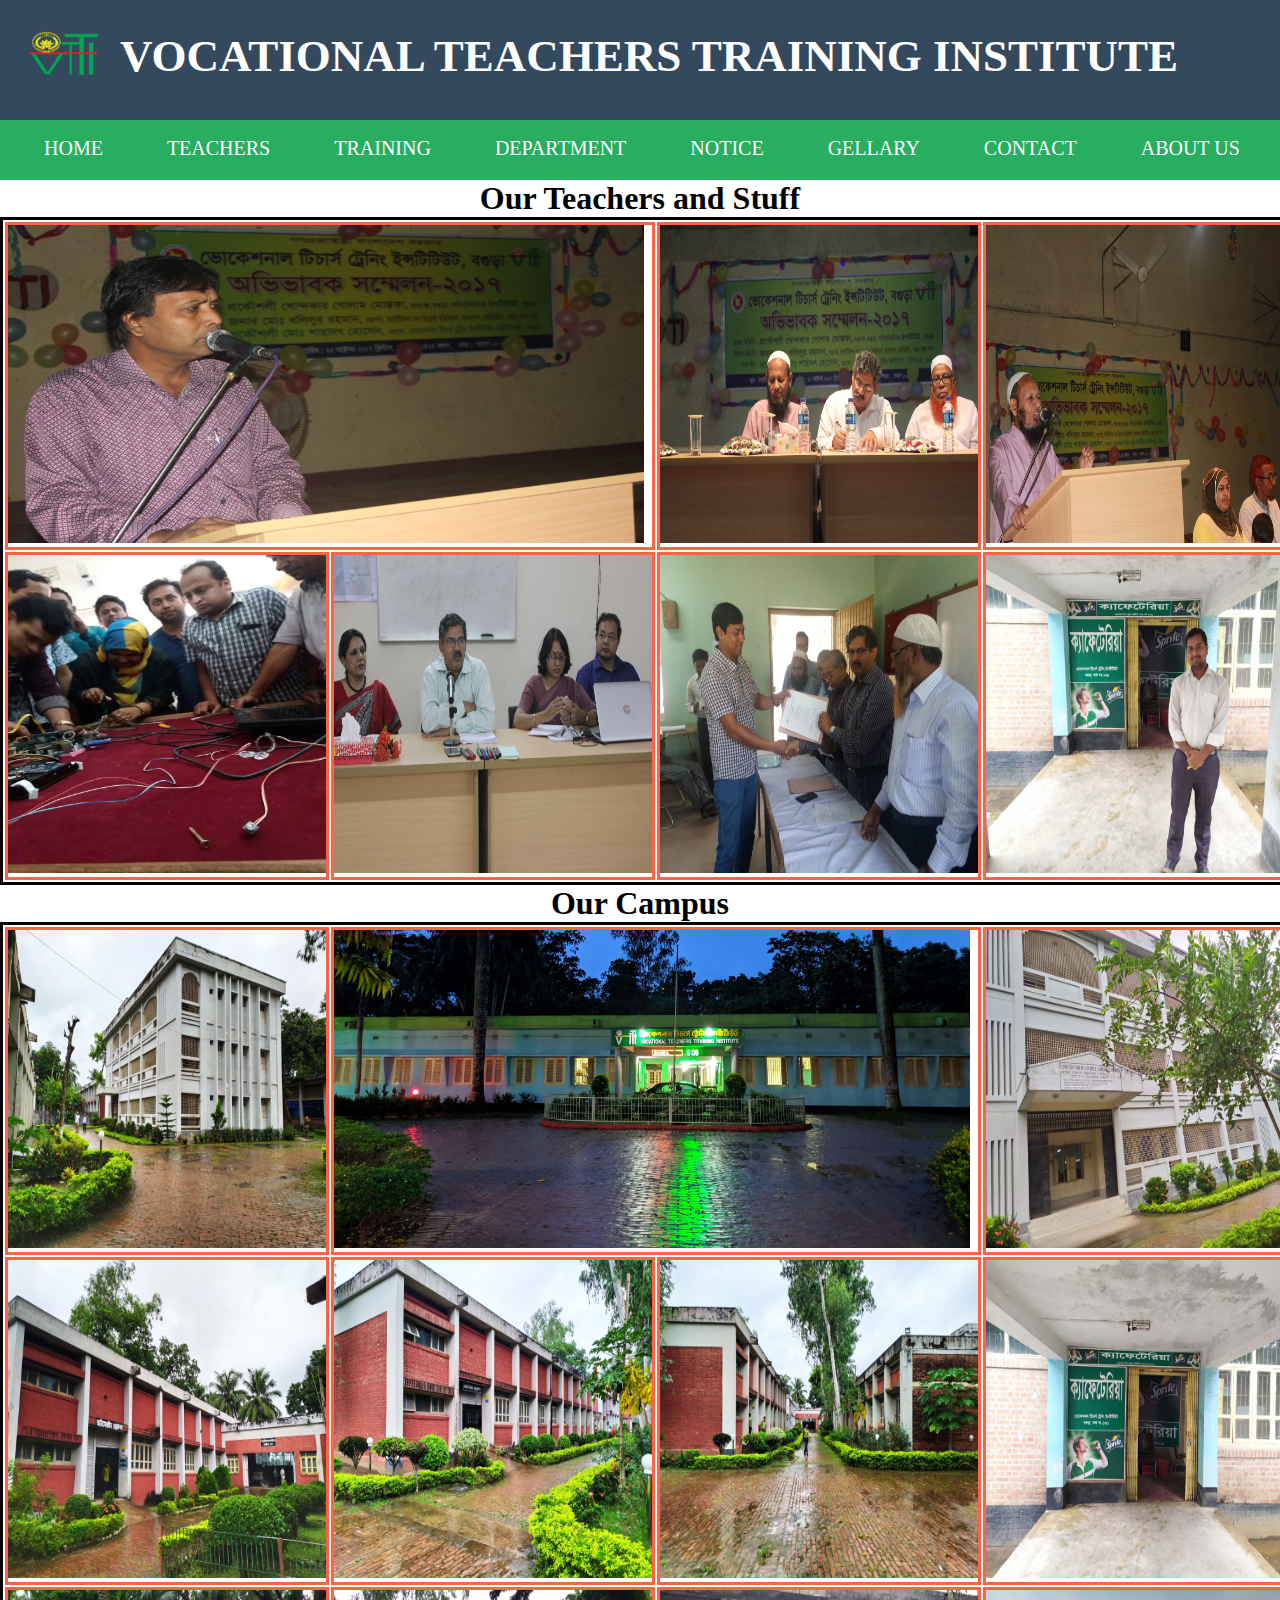
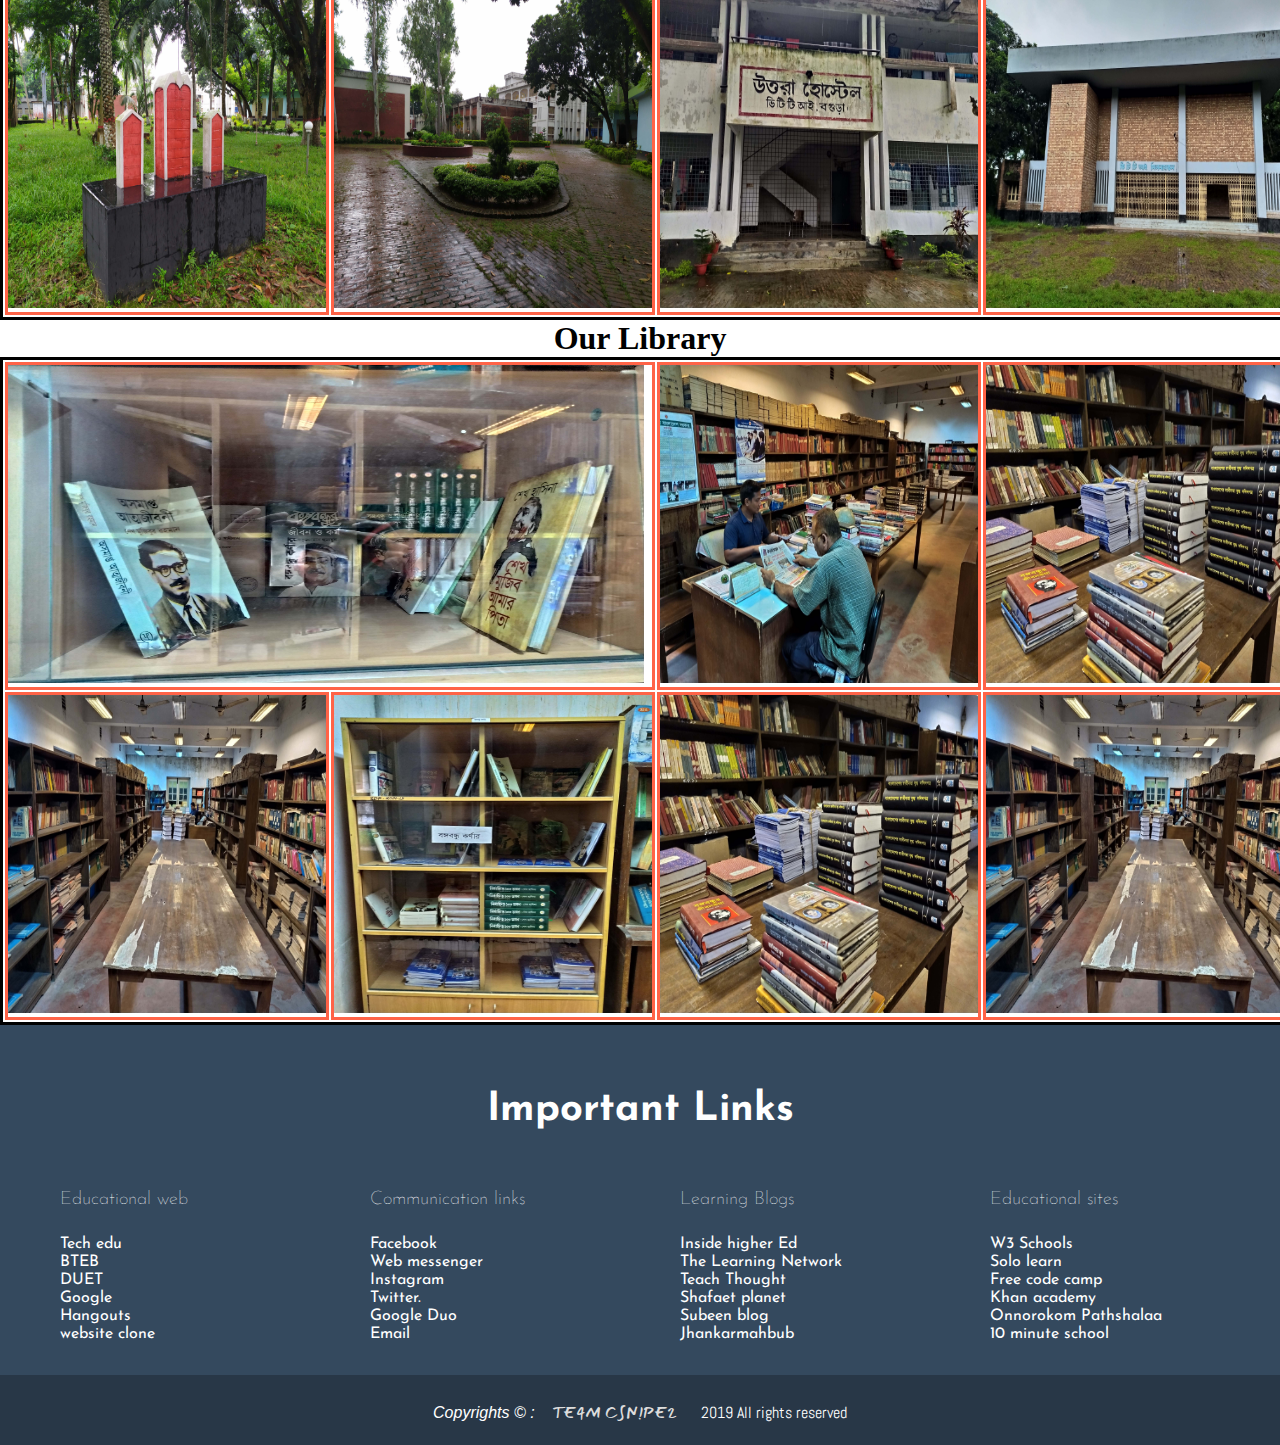
<file: gellary.html>
<!DOCTYPE html>
<html lang="en">
<head>
    <meta charset="UTF-8">
    <meta name="viewport" content="width=device-width, initial-scale=1.0">
    <meta http-equiv="X-UA-Compatible" content="ie=edge">
    <title>Gallery</title>
    <link rel="Icon" href="img/Lo/vlogo.png">
    <link rel="stylesheet" href="style.css">
    <link rel="stylesheet" href="css/gellary.css">
</head>
<body>
    <div class="wrapper">
        <div class="wrapperhead">
            <div class="header">
                <img src="img/Lo/vlogo.png" alt="">
                <h1>VOCATIONAL TEACHERS TRAINING INSTITUTE</h1>
            </div>
        </div>
    </div>
    <div class="menuwrap">
        <div class="menu">
            <ul>
                <li>
                    <a href="index.html">Home</a>
                </li>
                <li>
                    <a href="teachers.html">Teachers</a>
                </li>
                <li>
                    <a href="training.html">Training</a>
                </li>
                <li>
                    <a href="department.html">Department</a>
                </li>
                <li>
                    <a href="notice.html">Notice</a>
                </li>
                <li>
                    <a href="gellary.html">Gellary</a>
                </li>
                <li>
                    <a href="contact.html">Contact</a>
                </li>
                <li>
                    <a href="aboutus.html">About US</a>
                </li>
                <li>
            </ul>
        </div>
        </div>


        <!--heading start from here-->

        <div class="principalh">
                <div class="prinh">
                        <h1>Our Teachers and Stuff</h1>
                </div>

        </div>
        
        <!--Gellary image start from here-->

        <div class="tablewrap">
                <div class="tabw">
                        <div class="tab">
                                <table>
                                        <tr>
                                                <td colspan="2" class="td1"><img src="img/G/5.jpg" alt=""></td>
                                                <td class="td2"><img src="img/G/gel12.png" alt=""></td>
                                                <td class="td2"><img src="img/G/gel23.png" alt=""></td>
                                        </tr>
                                        <tr>
                                                <td class="td3"> <img src="img/G/gel2.png" alt=""> </td>
                                                <td class="td3"> <img src="img/G/gel34.png" alt=""> </td>
                                                <td class="td3"><img src="img/G/gel3.png" alt=""> </td>
                                                <td class="td3"><img src="img/G/gel20.png" alt=""> </td>
                                        </tr>
                                </table>
                        </div>
                </div>
        </div>
        <div class="principalh">
                        <div class="prinh">
                                <h1>Our Campus</h1>
                        </div>
        
                </div>
                <div class="tablewrap">
                                <div class="tabw">
                                        <div class="tab">
                                                <table>
                                                        <tr>
                                                                <td  class="td4"><img src="img/G/gel18.png" alt=""></td>
                                                                <td colspan="2" class="td5"><img src="img/G/gel49.png" alt=""></td>
                                                                <td class="td4"><img src="img/G/gel11.png" alt=""></td>
                                                        </tr>
                                                        <tr>
                                                                <td class="td6"> <img src="img/G/gel13.png" alt=""> </td>
                                                                <td class="td6"> <img src="img/G/gel15.png" alt=""> </td>
                                                                <td class="td6"><img src="img/G/gel17.png" alt=""> </td>
                                                                <td class="td6"><img src="img/G/gel21.png" alt=""> </td>
                                                        </tr>
                                                        <tr>
                                                                <td class="td6"> <img src="img/G/gel36.png" alt=""> </td>
                                                                <td class="td6"> <img src="img/G/gel37.png" alt=""> </td>
                                                                <td class="td6"> <img src="img/G/gel40.png" alt=""> </td>
                                                                <td class="td6"> <img src="img/G/gel41.png" alt=""> </td>
                                                        </tr>
                                                </table>
                                        </div>
                                </div>
                        </div>
                        

                        <div class="principalh">
                                        <div class="prinh">
                                                <h1>Our Library</h1>
                                        </div>
                                        </div>

                                        <div class="tablewrap">
                                                        <div class="tabw">
                                                                <div class="tab">
                                                                        <table>
                                                                                <tr>
                                                                                        <td colspan="2" class="td1"><img src="img/G/gel28.png" alt=""></td>
                                                                                        <td class="td2"><img src="img/G/gel22.png" alt=""></td>
                                                                                        <td class="td2"><img src="img/G/gel24.png" alt=""></td>
                                                                                </tr>
                                                                                <tr>
                                                                                        <td class="td3"> <img src="img/G/gel26.png" alt=""> </td>
                                                                                        <td class="td3"> <img src="img/G/gel27.png" alt=""> </td>
                                                                                        <td class="td3"><img src="img/G/gel24.png" alt=""> </td>
                                                                                        <td class="td3"><img src="img/G/gel26.png" alt=""> </td>
                                                                                </tr>
                                                                        </table>
                                                                </div>
                                                        </div>
                                                </div>
                                        

                        
        



        <!--Footer section start from here-->


            <!--footer div start from here -->

    <div class="footerwrap">
                <div class="footer">
                    <h1>Important Links</h1>
                    <div class="fcard1">
                        <h3>Educational web</h3>
                        <p><a href="http://www.techedu.gov.bd/" target="_blank">Tech edu</a></p>
                        <p><a href="http://bteb.gov.bd/" target="_blank">BTEB</a></p>
                        <p><a href="http://www.duet.ac.bd/" target="_blank">DUET</a></p>
                        <p><a href="https://www.google.com/" target="_blank">Google</a></p>
                        <p><a href="https://hangouts.google.com/" target="_blank">Hangouts</a></p>
                        <p><a href="https://darkcoders321.github.io/thor/" target="_blank">website clone</a></p>
                    </div>
                    <div class="fcard1">
                        <h3>Communication links</h3>
                        <p><a href="https://facebook/com/" target="_blank">Facebook</a></p>
                        <p><a href="https://messages.google.com/" target="_blank">Web messenger</a></p>
                        <p><a href="https://www.instagram.com/" target="_blank">Instagram</a></p>
                        <p><a href="https://twitter.com/" target="_blank">Twitter.</a></p>
                        <p><a href="https://duo.google.com/about/" target="_blank">Google Duo</a></p>
                        <p><a href="https://mail.google.com/" target="_blank">Email</a></p>
                    </div>
                    <div class="fcard1">
                        <h3>Learning Blogs</h3>
                        <p><a href="http://www.insidehighered.com/#sthash.03ilesEc.dpbs" target="_blank">Inside higher Ed</a></p>
                        <p><a href="https://www.nytimes.com/section/learning?module=BlogMain&action=Click&region=Header&pgtype=Blogs&version=Blog%20Category&contentCollection=U.S." target="_blank">The Learning Network</a></p>
                        <p><a href="https://www.teachthought.com/" target="_blank">Teach Thought</a></p>
                        <p><a href="http://www.shafaetsplanet.com/" target="_blank">Shafaet planet</a></p>
                        <p><a href="http://subeen.com/" target="_blank">Subeen blog</a></p>
                        <p><a href="https://www.jhankarmahbub.com/" target="_blank">Jhankarmahbub</a></p>
                    </div>
                    <div class="fcard1">
                        <h3>Educational sites</h3>
                        <p><a href="https://www.w3schools.com/" target="_blank"> W3 Schools </a></p>
                        <p><a href="https://www.sololearn.com/" target="_blank">Solo learn</a></p>
                        <p><a href="https://www.freecodecamp.org/" target="_blank">Free code camp</a></p>
                        <p><a href="https://www.khanacademy.org/" target="_blank">Khan academy</a></p>
                        <p><a href="https://www.youtube.com/user/OnnorokomPathshala" target="_blank">Onnorokom Pathshalaa</a></p>
                        <p><a href="https://www.youtube.com/channel/UCpeKK_DqdGSQqSPhLGphRiQ" target="_blank">10 minute school</a></p>
                    </div>
                    
        
                </div>
            </div>
            <div class="copyrightwrap">
                <div class="copyright">
                    <p> <i> Copyrights &copy; :&nbsp;&nbsp;&nbsp;</i>  <b>TE4M CSN!PE2 </b>  &nbsp;&nbsp;&nbsp;&nbsp;	2019 All rights reserved  </p>
                </div>
            </div>
        
        
        
        
        
        
            <!--blank div 
            <div class="blank">
            </div>
            -->





</body>
</html>
</file>
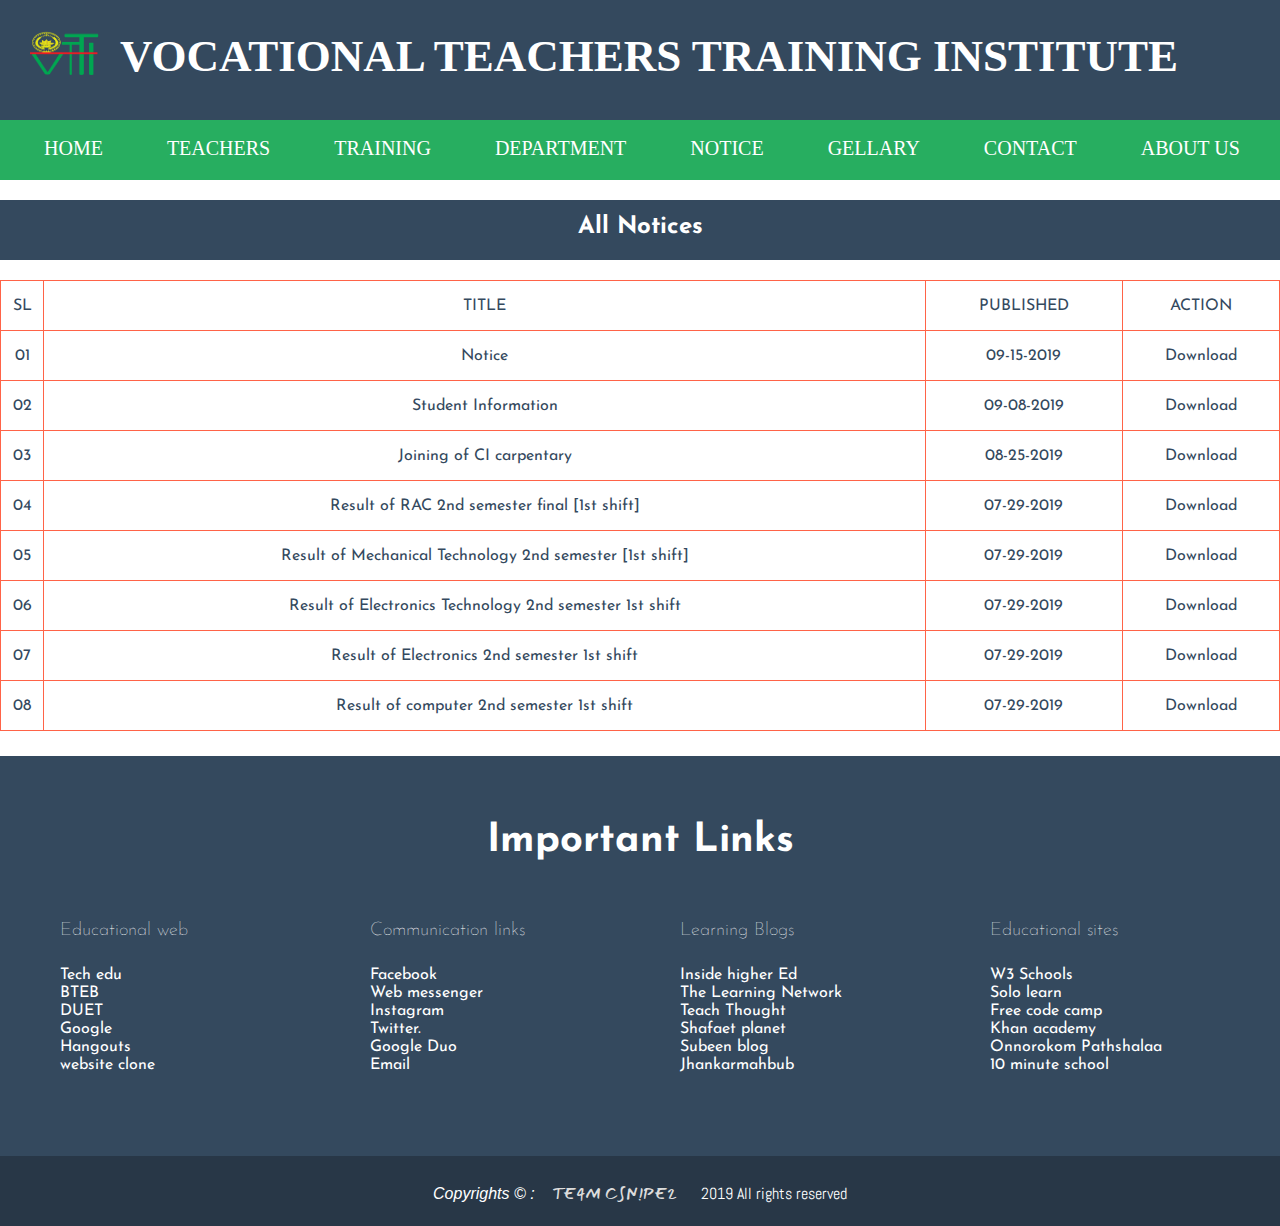
<file: notice.html>
<!DOCTYPE html>
<html lang="en">

<head>
    <meta charset="UTF-8">
    <meta name="viewport" content="width=device-width, initial-scale=1.0">
    <meta http-equiv="X-UA-Compatible" content="ie=edge">
    <title>VTTI</title>
    <link rel="Icon" href="img/Lo/vlogo.png">
    <link rel="stylesheet" type="text/css" href="style.css">
    <link rel="stylesheet" href="css/notice.css">
</head>

<body>
    <div class="wrapper">
        <div class="wrapperhead">
            <div class="header">
                <img src="img/Lo/vlogo.png" alt="">
                <h1>VOCATIONAL TEACHERS TRAINING INSTITUTE</h1>
            </div>
        </div>
    </div>
    <div class="menuwrap">
        <div class="menu">
            <ul>
                <li>
                    <a href="index.html">Home</a>
                </li>
                <li>
                    <a href="teachers.html">Teachers</a>
                </li>
                <li>
                    <a href="training.html">Training</a>
                </li>
                <li>
                    <a href="department.html">Department</a>
                </li>
                <li>
                    <a href="notice.html">Notice</a>
                </li>
                <li>
                    <a href="gellary.html">Gellary</a>
                </li>
                <li>
                    <a href="contact.html">Contact</a>
                </li>
                <li>
                    <a href="aboutus.html">About US</a>
                </li>
                <li>
            </ul>
        </div>
    </div>
    <!--main design start's from here-->

    <div class="noticewrap">
        <div class="noticesection">
            <h2>All Notices</h2>
        </div>
    </div>

    <!--TAble data of notice-->

    <div class="tabwrap">
        <div class="tab">
            <table>
                <tr>
                    <td>SL</td>
                    <td>TITLE</td>
                    <td>PUBLISHED</td>
                    <td>ACTION</td>
                </tr>
                <!--Notice-->
                <tr>
                    <td>01</td>
                    <td>Notice</td>
                    <td>09-15-2019</td>
                    <td><a href="img/notice/notice.jpg" download="notice.jpg">Download</a></td>
                </tr>
                <!--Student information-->
                <tr>
                    <td>02</td>
                    <td>Student Information</td>
                    <td>09-08-2019</td>
                    <td><a href="img/notice/student info.jpg" download="student info.jpg">Download</a></td>
                </tr>
                <!--Joining of CI Carpentary-->
                <tr>
                    <td>03</td>
                    <td>Joining of CI carpentary</td>
                    <td>08-25-2019</td>
                    <td><a href="img/notice/joining of ci.jpg">Download</a></td>
                </tr>
                <!--RAC result 2nd semester-->
                <tr>
                    <td>04</td>
                    <td>Result of RAC 2nd semester final [1st shift]</td>
                    <td>07-29-2019</td>
                    <td><a href="img/notice/result of RAC final 2nd semester.jpg" download="final RAC result 1stshift.jpg">Download</a></td>
                </tr>
                <!--Result of Mechanical Technology 2nd semester [1st shift]-->
                <tr>
                    <td>05</td>
                    <td>Result of Mechanical Technology 2nd semester [1st shift]</td>
                    <td>07-29-2019</td>
                    <td><a href="img/notice/result mechanical 2nd semester final.jpg" download="result mechanical2nd semester 1st shift.jpg">Download</a></td>
                </tr>
                <tr>
                    <td>06</td>
                    <td>Result of Electronics Technology 2nd semester 1st shift</td>
                    <td>07-29-2019</td>
                    <td><a href="img/notice/result Electrical 2nd semester 1st shift final.jpg" download="result of electrical 2nd semester 1stshift.jpg">Download</a></td>
                </tr>
                <tr>
                    <td>07</td>
                    <td>Result of Electronics 2nd semester 1st shift</td>
                    <td>07-29-2019</td>
                    <td><a href="img/notice/result of electronics 2nd semi 1st shift.jpg" download="result electronics 2nd semes 1st shift.jpg">Download</a></td>
                </tr>
                <tr>
                    <td>08</td>
                    <td>Result of computer 2nd semester 1st shift</td>
                    <td>07-29-2019</td>
                    <td><a href="Result of computer 2nd semester 1st shift" download="Result of computer 2nd semester 1st shift.jpg">Download</a></td>
                </tr>


            </table>
        </div>
    </div>






























        <!--footer div start from here -->

        <div class="footerwrap">
                <div class="footer">
                    <h1>Important Links</h1>
                    <div class="fcard1">
                        <h3>Educational web</h3>
                        <p><a href="http://www.techedu.gov.bd/" target="_blank">Tech edu</a></p>
                        <p><a href="http://bteb.gov.bd/" target="_blank">BTEB</a></p>
                        <p><a href="http://www.duet.ac.bd/" target="_blank">DUET</a></p>
                        <p><a href="https://www.google.com/" target="_blank">Google</a></p>
                        <p><a href="https://hangouts.google.com/" target="_blank">Hangouts</a></p>
                        <p><a href="https://darkcoders321.github.io/thor/" target="_blank">website clone</a></p>
                    </div>
                    <div class="fcard1">
                        <h3>Communication links</h3>
                        <p><a href="https://facebook/com/" target="_blank">Facebook</a></p>
                        <p><a href="https://messages.google.com/" target="_blank">Web messenger</a></p>
                        <p><a href="https://www.instagram.com/" target="_blank">Instagram</a></p>
                        <p><a href="https://twitter.com/" target="_blank">Twitter.</a></p>
                        <p><a href="https://duo.google.com/about/" target="_blank">Google Duo</a></p>
                        <p><a href="https://mail.google.com/" target="_blank">Email</a></p>
                    </div>
                    <div class="fcard1">
                        <h3>Learning Blogs</h3>
                        <p><a href="http://www.insidehighered.com/#sthash.03ilesEc.dpbs" target="_blank">Inside higher Ed</a></p>
                        <p><a href="https://www.nytimes.com/section/learning?module=BlogMain&action=Click&region=Header&pgtype=Blogs&version=Blog%20Category&contentCollection=U.S." target="_blank">The Learning Network</a></p>
                        <p><a href="https://www.teachthought.com/" target="_blank">Teach Thought</a></p>
                        <p><a href="http://www.shafaetsplanet.com/" target="_blank">Shafaet planet</a></p>
                        <p><a href="http://subeen.com/" target="_blank">Subeen blog</a></p>
                        <p><a href="https://www.jhankarmahbub.com/" target="_blank">Jhankarmahbub</a></p>
                    </div>
                    <div class="fcard1">
                        <h3>Educational sites</h3>
                        <p><a href="https://www.w3schools.com/" target="_blank"> W3 Schools </a></p>
                        <p><a href="https://www.sololearn.com/" target="_blank">Solo learn</a></p>
                        <p><a href="https://www.freecodecamp.org/" target="_blank">Free code camp</a></p>
                        <p><a href="https://www.khanacademy.org/" target="_blank">Khan academy</a></p>
                        <p><a href="https://www.youtube.com/user/OnnorokomPathshala" target="_blank">Onnorokom Pathshalaa</a></p>
                        <p><a href="https://www.youtube.com/channel/UCpeKK_DqdGSQqSPhLGphRiQ" target="_blank">10 minute school</a></p>
                    </div>
                    
        
                </div>
            </div>
            <div class="copyrightwrap">
                <div class="copyright">
                    <p> <i> Copyrights &copy; :&nbsp;&nbsp;&nbsp;</i>  <b>TE4M CSN!PE2 </b>  &nbsp;&nbsp;&nbsp;&nbsp;	2019 All rights reserved  </p>
                </div>
            </div>
        
        
        
        
        
        
            <!--blank div 
            <div class="blank">
            </div>
            -->
    </body>
    </html>
</file>
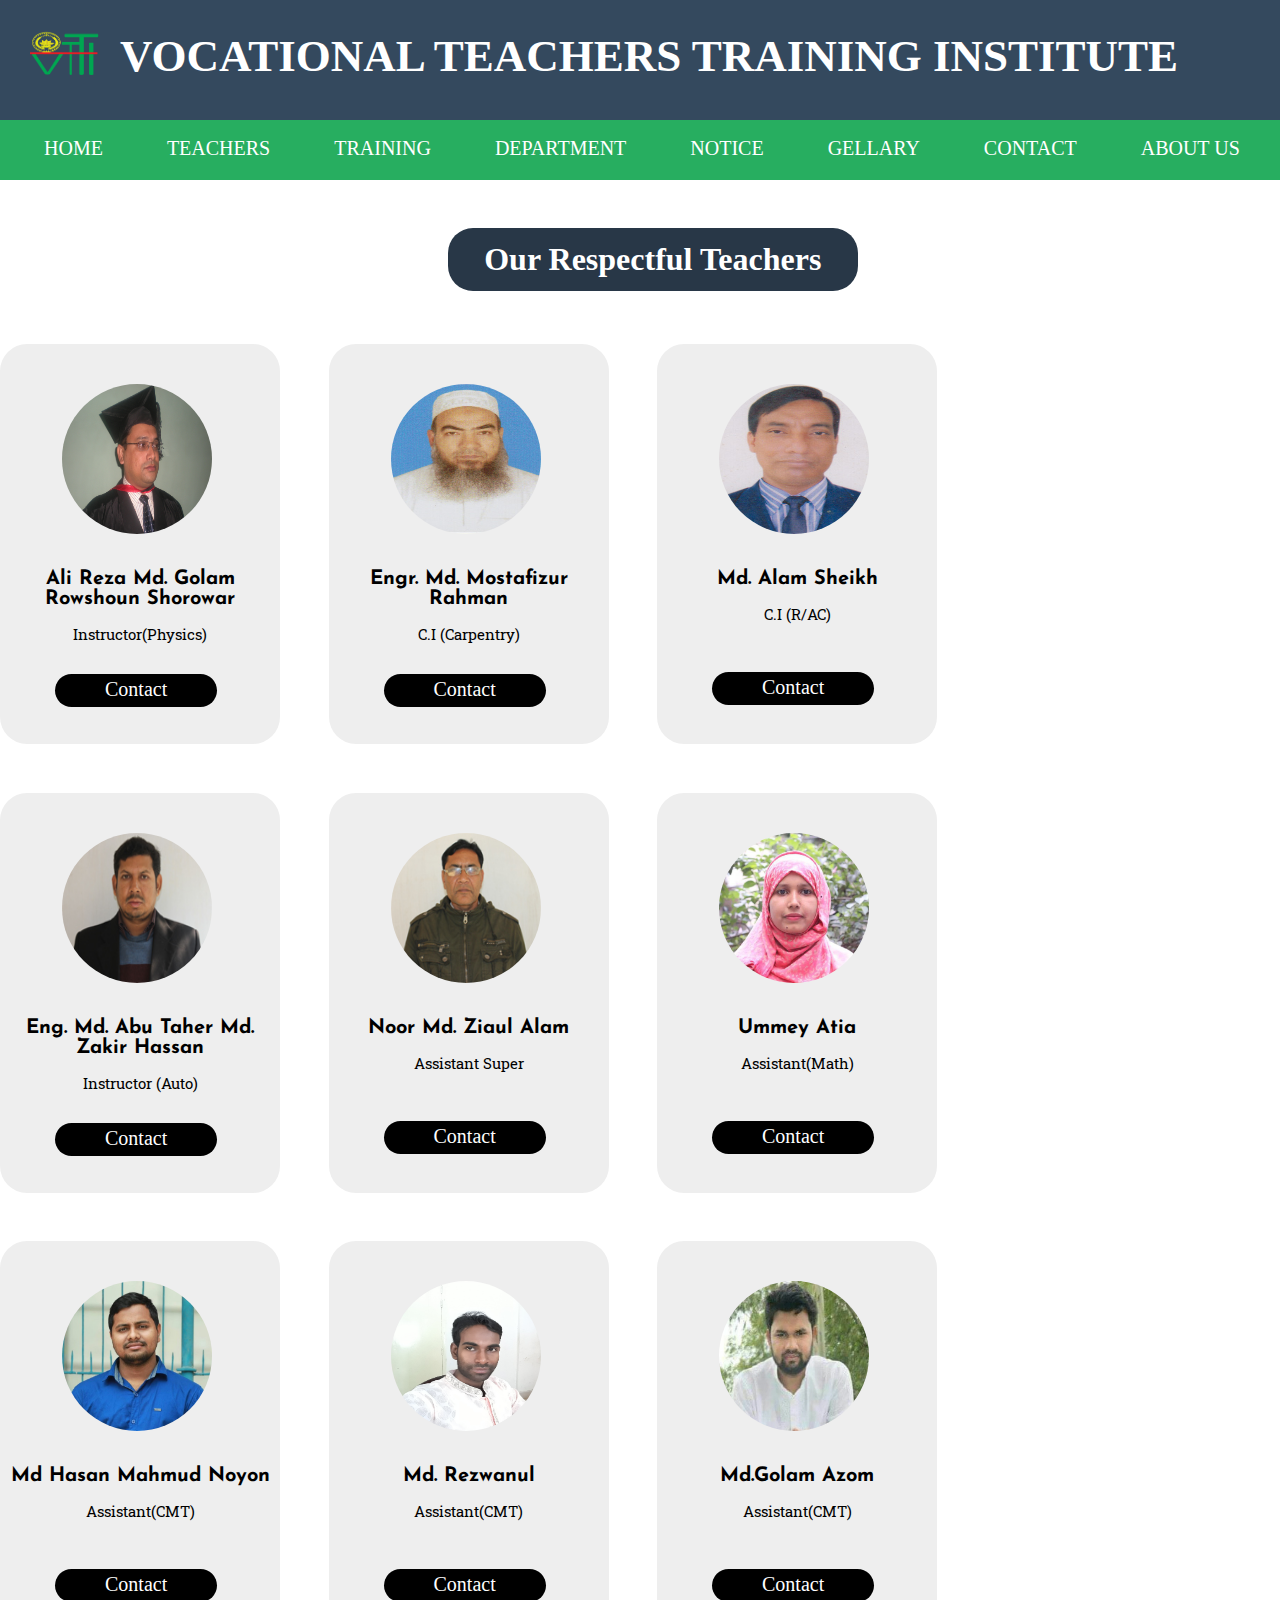
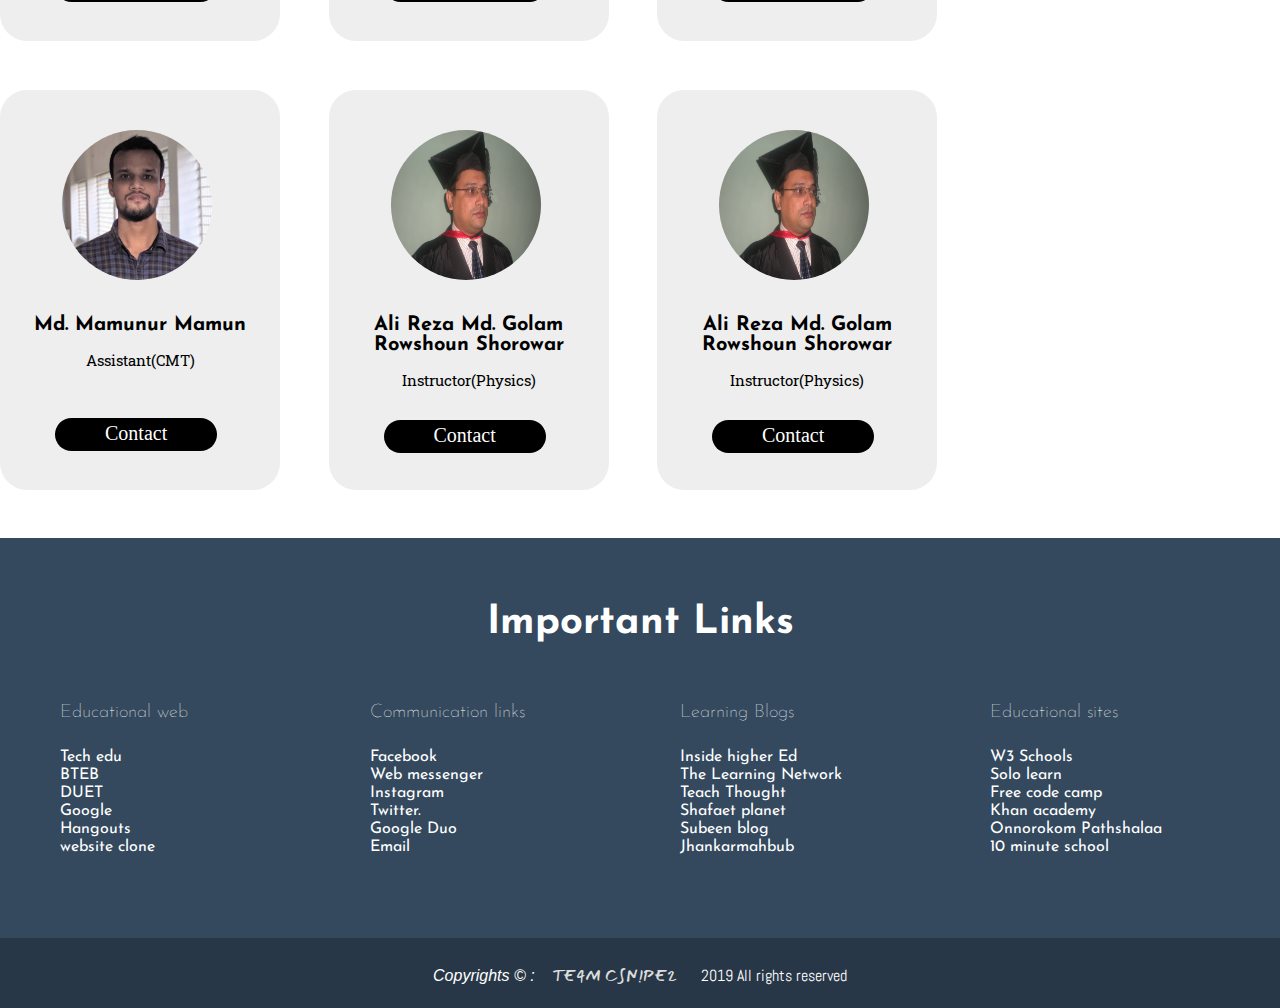
<file: teachers.html>
<!DOCTYPE html>
<html lang="en">

<head>
    <meta charset="UTF-8">
    <meta name="viewport" content="width=device-width, initial-scale=1.0">
    <meta http-equiv="X-UA-Compatible" content="ie=edge">
    <title>VTTI</title>
    <link rel="Icon" href="img/Lo/vlogo.png">
    <link rel="stylesheet" type="text/css" href="style.css">
</head>

<body>
    <div class="wrapper">
        <div class="wrapperhead">
            <div class="header">
                <img src="img/Lo/vlogo.png" alt="">
                <h1>VOCATIONAL TEACHERS TRAINING INSTITUTE</h1>
            </div>
        </div>
    </div>
    <div class="menuwrap">
        <div class="menu">
            <ul>
                <li>
                    <a href="index.html">Home</a>
                </li>
                <li>
                    <a href="teachers.html">Teachers</a>
                </li>
                <li>
                    <a href="training.html">Training</a>
                </li>
                <li>
                    <a href="department.html">Department</a>
                </li>
                <li>
                    <a href="notice.html">Notice</a>
                </li>
                <li>
                    <a href="gellary.html">Gellary</a>
                </li>
                <li>
                    <a href="contact.html">Contact</a>
                </li>
                <li>
                    <a href="aboutus.html">About US</a>
                </li>
                <li>
            </ul>
        </div>
    </div>
    <div class="teacherwrap">
        <div class="teachers">
            <div class="teachert">
                <h1>Our Respectful Teachers <br></h1>
            </div>
        </div>
    </div>
    <!--Rowson sir-->
    <div class="teachercard">
        <div class="teachwrap">
            <div class="teacherupper">
                <div class="teachrimg">
                    <img src="img/T/rowsonsir.jpg" alt="">
                </div>
            </div>
            <div class="teacherlower">
                <h2>Ali Reza Md. Golam Rowshoun Shorowar</h2>
                <p>Instructor(Physics)</p>
                <a href="#">Contact</a>
            </div>
        </div>
    </div>
    <div class="teachercard">
        <div class="teachwrap">
            <div class="teacherupper">
                <div class="teachrimg">
                    <img src="img/T/mostafizur.jpg" alt="">
                </div>
            </div>
            <div class="teacherlower">
                <h2>Engr. Md. Mostafizur Rahman</h2>
                <p>C.I (Carpentry)</p>
                <a href="#">Contact</a>
            </div>
        </div>
    </div>
    <div class="teachercard">
        <div class="teachwrap">
            <div class="teacherupper">
                <div class="teachrimg">
                    <img src="img/T/alamsheikh.jpg" alt="">
                </div>
            </div>
            <div class="teacherlower">
                <h2>Md. Alam Sheikh</h2>
                <p>C.I (R/AC)</p>
                <br>
                <a href="#">Contact</a>
            </div>
        </div>
    </div>
    <div class="teachercard te">
        <div class="teachwrap">
            <div class="teacherupper">
                <div class="teachrimg">
                    <img src="img/T/abutaher.jpg" alt="">
                </div>
            </div>
            <div class="teacherlower">
                <h2>Eng. Md. Abu Taher Md. Zakir Hassan</h2>
                <p>Instructor (Auto)</p>
                <a href="#">Contact</a>
            </div>
        </div>
    </div>
    <div class="teachercard">
        <div class="teachwrap">
            <div class="teacherupper">
                <div class="teachrimg">
                    <img src="img/T/zialulsir.jpg" alt="">
                </div>
            </div>
            <div class="teacherlower">
                <h2>Noor Md. Ziaul Alam</h2>
                <p>Assistant Super</p>
                <br>
                <a href="#">Contact</a>
            </div>
        </div>
    </div>
    <div class="teachercard">
        <div class="teachwrap">
            <div class="teacherupper">
                <div class="teachrimg">
                    <img src="img/T/atia.jpg" alt="">
                </div>
            </div>
            <div class="teacherlower">
                <h2>Ummey Atia</h2>
                <p>Assistant(Math)</p>
                <br>
                <a href="#">Contact</a>
            </div>
        </div>
    </div>
    
    <div class="teachercard">
            <div class="teachwrap">
                <div class="teacherupper">
                    <div class="teachrimg">
                        <img src="img/T/hasansir.jpg" alt="">
                    </div>
                </div>
                <div class="teacherlower">
                    <h2>Md Hasan Mahmud Noyon</h2>
                    <p>Assistant(CMT)</p>
                    <br>
                    <a href="#">Contact</a>
                </div>
            </div>
        </div>
        <div class="teachercard te">
            <div class="teachwrap">
                <div class="teacherupper">
                    <div class="teachrimg">
                        <img src="img/T/rez.jpg" alt="">
                    </div>
                </div>
                <div class="teacherlower">
                    <h2>Md. Rezwanul </h2>
                    <p>Assistant(CMT)</p>
                    <br>
                    <a href="#">Contact</a>
                </div>
            </div>
        </div>
        <div class="teachercard">
            <div class="teachwrap">
                <div class="teacherupper">
                    <div class="teachrimg">
                        <img src="img/T/azom.jpg" alt="">
                    </div>
                </div>
                <div class="teacherlower">
                    <h2>Md.Golam Azom</h2>
                    <p>Assistant(CMT)</p>
                    <br>
                    <a href="#">Contact</a>
                </div>
            </div>
        </div>
        <div class="teachercard">
            <div class="teachwrap">
                <div class="teacherupper">
                    <div class="teachrimg">
                        <img src="img/T/mamun.jpg" alt="">
                    </div>
                </div>
                <div class="teacherlower">
                    <h2>Md. Mamunur Mamun</h2>
                    <p>Assistant(CMT)</p>
                    <br>
                    <a href="#">Contact</a>
                </div>
            </div>
        </div>
        <div class="teachercard">
            <div class="teachwrap">
                <div class="teacherupper">
                    <div class="teachrimg">
                        <img src="img/T/rowsonsir.jpg" alt="">
                    </div>
                </div>
                <div class="teacherlower">
                    <h2>Ali Reza Md. Golam Rowshoun Shorowar</h2>
                    <p>Instructor(Physics)</p>
                    <a href="#">Contact</a>
                </div>
            </div>
        </div>
        <div class="teachercard te">
            <div class="teachwrap">
                <div class="teacherupper">
                    <div class="teachrimg">
                        <img src="img/T/rowsonsir.jpg" alt="">
                    </div>
                </div>
                <div class="teacherlower">
                    <h2>Ali Reza Md. Golam Rowshoun Shorowar</h2>
                    <p>Instructor(Physics)</p>
                    <a href="#">Contact</a>
                </div>
            </div>
        </div>

<!---Blank start from here-->
<div class="tblank"></div>


    <!--footer div start from here -->

    <div class="footerwrap">
        <div class="footer">
            <h1>Important Links</h1>
            <div class="fcard1">
                <h3>Educational web</h3>
                <p><a href="http://www.techedu.gov.bd/" target="_blank">Tech edu</a></p>
                <p><a href="http://bteb.gov.bd/" target="_blank">BTEB</a></p>
                <p><a href="http://www.duet.ac.bd/" target="_blank">DUET</a></p>
                <p><a href="https://www.google.com/" target="_blank">Google</a></p>
                <p><a href="https://hangouts.google.com/" target="_blank">Hangouts</a></p>
                <p><a href="https://darkcoders321.github.io/thor/" target="_blank">website clone</a></p>
            </div>
            <div class="fcard1">
                <h3>Communication links</h3>
                <p><a href="https://facebook/com/" target="_blank">Facebook</a></p>
                <p><a href="https://messages.google.com/" target="_blank">Web messenger</a></p>
                <p><a href="https://www.instagram.com/" target="_blank">Instagram</a></p>
                <p><a href="https://twitter.com/" target="_blank">Twitter.</a></p>
                <p><a href="https://duo.google.com/about/" target="_blank">Google Duo</a></p>
                <p><a href="https://mail.google.com/" target="_blank">Email</a></p>
            </div>
            <div class="fcard1">
                <h3>Learning Blogs</h3>
                <p><a href="http://www.insidehighered.com/#sthash.03ilesEc.dpbs" target="_blank">Inside higher Ed</a></p>
                <p><a href="https://www.nytimes.com/section/learning?module=BlogMain&action=Click&region=Header&pgtype=Blogs&version=Blog%20Category&contentCollection=U.S." target="_blank">The Learning Network</a></p>
                <p><a href="https://www.teachthought.com/" target="_blank">Teach Thought</a></p>
                <p><a href="http://www.shafaetsplanet.com/" target="_blank">Shafaet planet</a></p>
                <p><a href="http://subeen.com/" target="_blank">Subeen blog</a></p>
                <p><a href="https://www.jhankarmahbub.com/" target="_blank">Jhankarmahbub</a></p>
            </div>
            <div class="fcard1">
                <h3>Educational sites</h3>
                <p><a href="https://www.w3schools.com/" target="_blank"> W3 Schools </a></p>
                <p><a href="https://www.sololearn.com/" target="_blank">Solo learn</a></p>
                <p><a href="https://www.freecodecamp.org/" target="_blank">Free code camp</a></p>
                <p><a href="https://www.khanacademy.org/" target="_blank">Khan academy</a></p>
                <p><a href="https://www.youtube.com/user/OnnorokomPathshala" target="_blank">Onnorokom Pathshalaa</a></p>
                <p><a href="https://www.youtube.com/channel/UCpeKK_DqdGSQqSPhLGphRiQ" target="_blank">10 minute school</a></p>
            </div>
            

        </div>
    </div>
    <div class="copyrightwrap">
        <div class="copyright">
            <p> <i> Copyrights &copy; :&nbsp;&nbsp;&nbsp;</i>  <b>TE4M CSN!PE2 </b>  &nbsp;&nbsp;&nbsp;&nbsp;	2019 All rights reserved  </p>
        </div>
    </div>






    <!--blank div 
    <div class="blank">
    </div>
    --> 

    </body>
    </html>
</file>
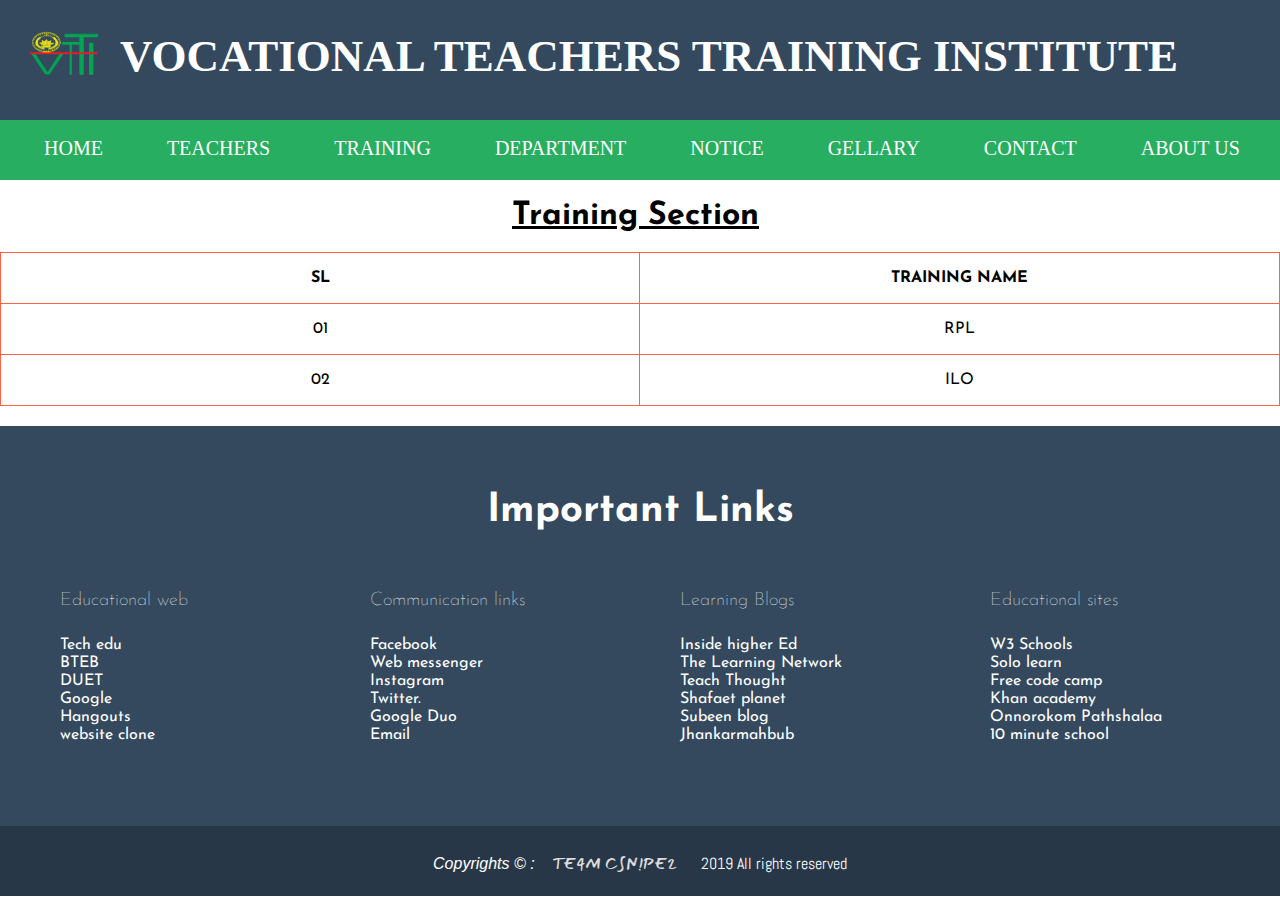
<file: training.html>
<!DOCTYPE html>
<html lang="en">

<head>
    <meta charset="UTF-8">
    <meta name="viewport" content="width=device-width, initial-scale=1.0">
    <meta http-equiv="X-UA-Compatible" content="ie=edge">
    <title>VTTI</title>
    <link rel="Icon" href="img/Lo/vlogo.png">
    <link rel="stylesheet" type="text/css" href="style.css">
    <link rel="stylesheet" href="css/taining.css">
</head>

<body>
    <div class="wrapper">
        <div class="wrapperhead">
            <div class="header">
                <img src="img/Lo/vlogo.png" alt="">
                <h1>VOCATIONAL TEACHERS TRAINING INSTITUTE</h1>
            </div>
        </div>
    </div>
    <div class="menuwrap">
        <div class="menu">
            <ul>
                <li>
                    <a href="index.html">Home</a>
                </li>
                <li>
                    <a href="teachers.html">Teachers</a>
                </li>
                <li>
                    <a href="training.html">Training</a>
                </li>
                <li>
                    <a href="department.html">Department</a>
                </li>
                <li>
                    <a href="notice.html">Notice</a>
                </li>
                <li>
                    <a href="gellary.html">Gellary</a>
                </li>
                <li>
                    <a href="contact.html">Contact</a>
                </li>
                <li>
                    <a href="aboutus.html">About US</a>
                </li>
                <li>
            </ul>
        </div>
    </div>

    <!--Main content start form here-->

    <div class="hwrapper">
        <div class="wrph">
            <h1><u>Training Section</u></h1>
        </div>
    </div>

    <div class="table">
        <table>
            <tr>
                <td class="t">SL</td>
                <td class="t">TRAINING NAME</td>
            </tr>
            <tr>
                <td>01</td>
                <td>RPL</td>
            </tr>
            <tr>
                <td>02</td>
                <td>ILO</td>
            </tr>
        </table>
    </div>




























        <!--footer div start from here -->

        <div class="footerwrap">
                <div class="footer">
                    <h1>Important Links</h1>
                    <div class="fcard1">
                        <h3>Educational web</h3>
                        <p><a href="http://www.techedu.gov.bd/" target="_blank">Tech edu</a></p>
                        <p><a href="http://bteb.gov.bd/" target="_blank">BTEB</a></p>
                        <p><a href="http://www.duet.ac.bd/" target="_blank">DUET</a></p>
                        <p><a href="https://www.google.com/" target="_blank">Google</a></p>
                        <p><a href="https://hangouts.google.com/" target="_blank">Hangouts</a></p>
                        <p><a href="https://darkcoders321.github.io/thor/" target="_blank">website clone</a></p>
                    </div>
                    <div class="fcard1">
                        <h3>Communication links</h3>
                        <p><a href="https://facebook/com/" target="_blank">Facebook</a></p>
                        <p><a href="https://messages.google.com/" target="_blank">Web messenger</a></p>
                        <p><a href="https://www.instagram.com/" target="_blank">Instagram</a></p>
                        <p><a href="https://twitter.com/" target="_blank">Twitter.</a></p>
                        <p><a href="https://duo.google.com/about/" target="_blank">Google Duo</a></p>
                        <p><a href="https://mail.google.com/" target="_blank">Email</a></p>
                    </div>
                    <div class="fcard1">
                        <h3>Learning Blogs</h3>
                        <p><a href="http://www.insidehighered.com/#sthash.03ilesEc.dpbs" target="_blank">Inside higher Ed</a></p>
                        <p><a href="https://www.nytimes.com/section/learning?module=BlogMain&action=Click&region=Header&pgtype=Blogs&version=Blog%20Category&contentCollection=U.S." target="_blank">The Learning Network</a></p>
                        <p><a href="https://www.teachthought.com/" target="_blank">Teach Thought</a></p>
                        <p><a href="http://www.shafaetsplanet.com/" target="_blank">Shafaet planet</a></p>
                        <p><a href="http://subeen.com/" target="_blank">Subeen blog</a></p>
                        <p><a href="https://www.jhankarmahbub.com/" target="_blank">Jhankarmahbub</a></p>
                    </div>
                    <div class="fcard1">
                        <h3>Educational sites</h3>
                        <p><a href="https://www.w3schools.com/" target="_blank"> W3 Schools </a></p>
                        <p><a href="https://www.sololearn.com/" target="_blank">Solo learn</a></p>
                        <p><a href="https://www.freecodecamp.org/" target="_blank">Free code camp</a></p>
                        <p><a href="https://www.khanacademy.org/" target="_blank">Khan academy</a></p>
                        <p><a href="https://www.youtube.com/user/OnnorokomPathshala" target="_blank">Onnorokom Pathshalaa</a></p>
                        <p><a href="https://www.youtube.com/channel/UCpeKK_DqdGSQqSPhLGphRiQ" target="_blank">10 minute school</a></p>
                    </div>
                    
        
                </div>
            </div>
            <div class="copyrightwrap">
                <div class="copyright">
                    <p> <i> Copyrights &copy; :&nbsp;&nbsp;&nbsp;</i>  <b>TE4M CSN!PE2 </b>  &nbsp;&nbsp;&nbsp;&nbsp;	2019 All rights reserved  </p>
                </div>
            </div>
        
        
        
        
        
        
            <!--blank div 
            <div class="blank">
            </div>
            -->
    </body>
    </html>
</file>
<file: style.css>
@import url('https://fonts.googleapis.com/css?family=Roboto+Slab&display=swap');
@import url('https://fonts.googleapis.com/css?family=PT+Serif&display=swap');
@import url('https://fonts.googleapis.com/css?family=Mansalva&display=swap');
/*   font-family: 'Mansalva', cursive;    */
@import url('https://fonts.googleapis.com/css?family=Abel&display=swap');
/*  font-family: 'Abel', sans-serif;  */
@import url('https://fonts.googleapis.com/css?family=Josefin+Sans&display=swap');
/*	font-family: 'Josefin Sans', sans-serif;	*/ /*for teacher's card */


*{margin:0; padding:0;}



body{

}


/* wrapper goes from here */
.wrapper{
	width:1280px;
	height:auto;
	margin:0 auto;
	clear:both;
}

/*header goes from here */
.header{
	float:left;
	background: #34495E;
	width:100%;
	height: 120px;
}

/* header image */
.header img{
	width:70px;
	height:70px;
	margin-left: 30px;
	margin-top: 22px;
	margin-right: 20px;
	float:left;
	clear:both;
}

/* header heading */

.header h1{
	color:#fff;
	font-size: 45px;
	padding-top: 30px;
}

/*menu start from here */ 

/*menuwrap */ 

.menuwrap{
	width:1280px;
	height: auto;
	margin: 0 auto;
}
.menu{
	width:100%;
	height: 60px;
	float:left;
	background-color: #27AE60;
}

.menu ul li{
	list-style-type: none;
	float:left;
	margin-top: 17px;
	margin-left: 20px;
}

.menu ul li a{
	float:left;
	color:#fff;
	text-decoration: none;
	text-transform: uppercase;
	font-size: 20px;
	padding-left: 24px;
	padding-right: 20px;
	transition: 1s;
	/* background-color:skyblue; */
}
.menu ul li a:hover{
	transition: 0.5s;
	background-color: #34495E;
	padding-top: 6px;
	padding-bottom: 6px;
	border-radius:3px;
}

/* imgslice wrapper */
 
.imgslidewrap{
	width:1280px;
	height: auto;
	margin:0 auto;
}

.imgslide img{
	width:100%;
	height: 500px;
}


.slider img{
	float:left;
	width:100%;
	height: 450px;
}


/* principlawrap start from here */
.principalwrap{
	width:1280px;
	height: auto;
	margin: 0 auto;
	clear:both;
}

/* message */
.message.clear{
	clear:both;
}
.message{
	width:100%;
	height: 100px;
	background-color: #27AE60;
	float:left;
}
.message h2{
	text-align: center;
	margin-top: 22px;
	font-size: 40px;
	color: #fff;
}

.principal img{
	width:50%;
	float:right;
	height: 500px;
}
.text p{
	text-align: justify;
	margin-right: 3px;
}

/* principal message section */
.primeswrap{
	width:1280px;
	height: auto;
	margin: 0 auto;
}
.bar{
	float:left;
	width:40%;
	height: 80px;
	margin-top: 4%;
	margin-left: 32%;
	background-color: #27AE60;
	border-radius: 25px;
}
.bar h1{
	text-align: center;
	color:#fff;
	margin-top: 15px;
	font-size: 40px;
}

/*principal image seciton */

.principalwrap{
	width:1280px;
	height: auto;
	margin: 0 auto;
}
.principalimg{
	float:left;
}

.principalimg img{
	float:left;
	width:70%;
	border-radius: 50%;
	border:3px solid #34495E;
	margin-left: 10%;
	margin-top: 10%;
}

.principal p{
	float:left;
	padding-left: 25px;
}

}
/* text section */
.textwrap{
	width:-50%;
}
.text{
	width:100%;

}
.text p{
	padding-top: 20px;
	padding-left: 0px;
	padding-top: 20px;
	font-family: 'Roboto Slab', serif;
}
.text h2{
	padding-top: 80px;
	font-family: 'PT Serif', serif;
}
/* card wrap */

.cardicowrap{
	width:1280px;
	height: auto;
	margin: 0 auto;
}
.n{
	margin-right: 0;
}
.cardico{
	float:left;
	width:320px;
	margin-top: 50px;
	height: 250px;
}
.cardico img{
	float:left;
	margin-left: 70px;
}
.cardico p{
	float:left;
	margin-left: 50px;
	margin-right:50px;
	font-family: 'Roboto Slab', serif;
	text-align: justify;
}


/* our mission blank */
.ourmissionblank{
	width:100%;
	float:left;
	margin:0 auto;
	height: 45px;
}
/* footer wrap start from here */

.footerwrap{
	width:1280px;
	height: auto;
	margin:0 auto;
}
.footer{
	float:left;
	width:100%;
	height: 400px;
	background-color: #34495E;
}
.footer h1{
	text-align: center;
	padding-top: 65px;
	font-size: 40px;
	color:#fff;
	font-family: 'Josefin Sans', sans-serif;
	
}
.footer h1:hover{
	font-size: 45px;
	transition: .9s;
	color: #27AE60;
}
.fcard1{
	float:left;
	width:250px;
	margin-left: 60px;
	margin-top:20px;
}
.fcard1 h3{
	color:#fff;
	font-family: 'PT Serif', serif;
	font-weight: lighter;
	margin-bottom: 25px;
	padding-top: 40px;
	font-family: 'Josefin Sans', sans-serif;
}
.fcard1 h3:hover{
	transition: 1s;
	color: tomato;
}
.fcard1 a{
	color : #fff;
	padding-bottom: 10px;
	text-decoration: none;
	font-family: 'Josefin Sans', sans-serif;

}
.fcard1 a:hover{
	transition: .9s;
	color: #27AE60;
}

/* copyright start from here */

.copyrightwrap{
	width: 1280px;
	height: auto;
	margin: 0 auto;
}
.copyright{
	float: left;
	width:100%;
	height: 70px;
	background-color: #283747;
}
.copyright i{
	color:white;
	font-family: Arial, Helvetica, sans-serif;
}
.copyright p{
	font-family: 'Abel', sans-serif;
	margin-top: 25px;
	text-align: center;
	color: white;
}
.copyright b{
	font-weight: normal;
	color:gainsboro;
	font-family: 'Mansalva', cursive;
}

/* ====================================== TEACHERS CSS ============================================ */


.teacherwrap{
	width:1280px;
	height: auto;
	margin: 0 auto;
}
.teachert{
	float: left;
	width:32%;
	height: auto;
	margin-left: 35%;
	margin-right: 25%;
}
.teachert h1{
	color:#fff;
	background-color: #283747;
	text-align: center;
	padding-top: 13px;
	padding-bottom: 13px;
	margin-bottom: 5px;
	margin-top:47.5px;
	border-radius: 25px;
}

/* teachercard start from here */

.teachercard{
	width: 1280px;
	height: auto;
	margin: 0 auto;
}
.teachwrap{
	float: left;
	border-radius: 20px;
	width:280px;
	height: 400px;
	background-color: #EEEEEE;
	margin-right: 48.5px;
	margin-top: 48.5px;
	border-radius: 27px;
	
}
.teacherupper{
	position: relative;
	float: left;
	width:280px;
	height: 200px;
	background-color:  ;
}
.teacherlower{
	float: left;
	width:280px;
	height: 200px;
}
.teacherlower h2{
	text-align: center;
	padding-top: 25px;
	font-family: 'Josefin Sans', sans-serif;
	font-size: 20px;
	padding-bottom: 15px;
	margin-left: 10px;
	margin-right: 10px;
}
.teacherlower p{
	font-family: 'Roboto Slab', serif;
	text-align: center;
	font-size: 15px;
}

.teachrimg img{
	width:150px;
	height: 150px;
	border-radius: 50%;
	transform: translate(62px, 40px);
}
.teacherlower a{
	color:#fff;
	float: left;
	font-family: 
	color:#fff;
	text-decoration: none;
	font-size: 20px;
	margin-left: 55px;
	margin-top: 30px;
	background-color: black;
	padding-left: 50px;
	padding-right: 50px;
	padding-top: 4px;
	padding-bottom: 6px;
	border-radius: 25px;
}

/* no margin */
.te{
	margin-right: 0;
}

/* tblank here */

.tblank{
	float: left;
	width:100%;
	height: 48.5px;
}


/* blank div */
.blank{
	width:100%;
	height: 200px;
	float:left;
}












/* header responsive */
@media screen and (max-width: 660px){
	.header{
		width:100%;
		height: 85px;
	}
	.header img{
		width:50px;
		height: 50px;
		margin-left: 20px;
		margin-right: 20px;
		margin-top: 20px;
	}
	.header h1{
		font-size:20px;
		margin-top: 2px;
	}
}




/* menu responsive */
@media screen and (max-width: 660px){
	.menu{
		width:100%;
		height:85px;
	}
	.menu ul li{
		margin-left: 0;
		margin-top: 17px;
	}
	.menu ul li a{
		float:left;
		font-size: 15px;
	}
	.menu ul li a:hover{
		padding-top: 2px;
		padding-bottom: 2px;
	}
}

/* top image responsive */

@media screen and (max-width: 660px){
	.slider img{
		width:100%;
		height: 350px;
	}
}
</file>
<file: css/aboutus.css>
*{margin:0; padding:0;}
@import url('https://fonts.googleapis.com/css?family=Permanent+Marker&display=swap');
/*  font-family: 'Permanent Marker', cursive;   */
 
.teamnamewrap{
    width:1280px;
    height: auto;
    margin: 0 auto;

}
.teamname{
    float: left;
}
.teamname img{
    width:1280px;
}


/* team card start from here */
.teamcard{
	width: 1280px;
	height: auto;
	margin: 0 auto;
}
.teachwrap{
	float: left;
	border-radius: 20px;
	width:280px;
	height: 400px;
	background-color: #AAB7B8;
	margin-right: 48.5px;
	margin-top: 48.5px;
	margin-bottom: 48.5px;
	border-radius: 27px;
	
}
.teacherupper{
	position: relative;
	float: left;
	width:280px;
	height: 200px;
	background-color:  ;
}
.teacherlower{
	float: left;
	width:280px;
	height: 200px;
}
.teacherlower h2{
	text-align: center;
	padding-top: 25px;
	font-family: 'Josefin Sans', sans-serif;
	font-size: 20px;
	padding-bottom: 15px;
	margin-left: 10px;
	margin-right: 10px;
}
.teacherlower p{
	font-family: 'Roboto Slab', serif;
	text-align: center;
	font-size: 15px;
}

.teachrimg img{
	width:150px;
	height: 150px;
	border-radius: 50%;
	transform: translate(62px, 40px);
}
.teacherlower a{
	color:#fff;
	float: left;
	font-family: 
	color:#fff;
	text-decoration: none;
	font-size: 20px;
	margin-left: 55px;
	margin-top: 30px;
	background-color: black;
	padding-left: 50px;
	padding-right: 50px;
	padding-top: 4px;
	padding-bottom: 6px;
	border-radius: 25px;
}

/* no margin */
.te{
	margin-right: 0;
}

/* ================== */

#whowrap{
	width: 1280px;
	height: auto;
	margin: 0 auto;
}
.people{
	float: left;
	width:100%;
	background-color: #C6C6C6;
/*	margin-bottom: 50px; */
}
.people h1{
	text-align: center;
	padding-top: 20px;
	padding-bottom: 20px;
	font-family: 'Josefin Sans', sans-serif;
	
}






/* details start from here */

#detailswrap{
	width: 1280px;
	height: auto;
	margin: 0 auto;
}
.detail img{
	float: left;
	width:400px;
	height: 400px;
	border-radius: 50%;
	margin-left: 110px;
}
.detailspo{
	float: left;
	width: 640px;
	height: 400px;
	background:#85929E;
	position: relative;
}
.detailtextt{
	position: relative;
	float: left;
	width:640px;
	height: 400px;
	background: #82E0AA;
}
/* detailtextt copy */ 
.detailtexttt{
	position: relative;
	float: left;
	width:640px;
	height: 400px;
	background: #5DADE2;
}
.textt{
	float: left;
	
}
.textt h2{
	float: left;
	margin-bottom: 22px;
	color:#fff;
	font-family: 'Josefin Sans', sans-serif;
	margin-top: 40px;
	padding-left: 125px;

}
.textt p{
	padding-bottom:3px;
	padding-left: 125px;
	font-family: 'Josefin Sans', sans-serif;

}
.abt{
	float: left;
	width:400px;
	text-align: justify;
}


/* people who help */
</file>
<file: css/contact.css>
@import url('https://fonts.googleapis.com/css?family=Big+Shoulders+Display&display=swap');
@import url('https://fonts.googleapis.com/css?family=Oswald&display=swap');
*{margin:0; padding:0;}

.topbarwrap{
    width:1280px;
    height: auto;
    margin: 0 auto;
}
.topbar{
    float: left;
    margin-top: 3%;
    margin-right: 20px;
    padding: 10px;
    width:1260px;
    height: 50%;
    background-color:#34495E;
}
.topbar h1{
    float: left;
    margin-left: 43%;
    color:#ffffff;
    padding-top: 10px;
    font-family: 'Oswald', sans-serif;
}
.topbar h1:hover{ 
    color: tomato;
    font-size: 40px;
    transition: 2s;
}
/* Map Area start from here */
.map{
    margin-top: 20px;
    background-color: aquamarine;
    padding-bottom: 50px;
}
.map iframe{
    margin-left: 20%;
    height: 500px;
    width: 800px;
    
    
}
.mapcap h1{
    text-align: center;
    font-family: 'Oswald', sans-serif;
    padding-bottom: 5px;
}
.mapsrc{
    text-decoration: underline;
    font-weight: auto;
}
.mapsrc:hover{
    color: tomato;
    transition: 1s;
}

/* Map Area is Ended */


/* context wrap start from here */

.contextwrap{
    width:1280px;
    margin-top: 50px;
    height: auto;
    margin: 0 auto;
}
.context{
    float: left;
    width:100%;
    height: 400px;
}
.context h1{
    text-align: center;
    padding: 5px;
    margin-top:100px;
    margin-bottom: 10px;
    font-family: 'Big Shoulders Display', cursive;
    
}

/* context h1 hover */

.context h1:hover{
    color: tomato;
    padding: 5px;
    margin-left: 180px;
    margin-right: 180px;
    font-size: 35px;
    margin-bottom: 10px;
    background-color: #34495E;
    transition: 1.5s;
}
.context p{
    text-align: center;
    font-weight: bold;
    font-family: 'Big Shoulders Display', cursive;
}
.context a{
    text-decoration: none;
    color: black;
}
 .link:hover{
    color: tomato;
    background-color: #000 ;
    padding: 3px;
    font-weight: bold;
    font-size: 22px;
    transition: 0.8s;
}
/* context wrap Ended from here */
b{
    font-size: 20px;
}

/* Horizontal start from here */
hr{
    position: relative;
    border: 2px solid #000;
    margin-left: 35%;
    margin-right: 35%;
}
</file>
<file: css/department.css>
.headwrap{
    width: 1280px;
    height: auto;
    margin: 0 auto;
}
.hwrap{
    float: left;
    width:100%;
}

.headd h1{
    margin-top: 30px;
    margin-left: 38%;
    padding-bottom: 30px;
    font-family: 'Josefin Sans', sans-serif;
}
.tablew{
    width:1280px;
    height: auto;
    margin: 0 auto;
}
table{
    width:1280px;
    border-collapse: collapse;
    height: auto;
    border: 1px solid tomato;
}
td{
    text-align: center;
    font-family: 'Josefin Sans', sans-serif;
    border: 1px solid tomato;
}
tr{
    height: 50px;
}
.b{
    font-weight: bold;
}

/*blank */

.thor{
    float: left;
    width:100%;
    height: 50px;
}
</file>
<file: css/gellary.css>
@import url('https://fonts.googleapis.com/css?family=Roboto+Slab&display=swap');
@import url('https://fonts.googleapis.com/css?family=PT+Serif&display=swap');


*{margin:0; padding:0;}



body{

}


/* wrapper goes from here */
.wrapper{
	width:1280px;
	height:auto;
	margin:0 auto;
	clear:both;
}

/*header goes from here */
.header{
	float:left;
	background: #34495E;
	width:100%;
	height: 120px;
}

/* header image */
.header img{
	width:70px;
	height:70px;
	margin-left: 30px;
	margin-top: 22px;
	margin-right: 20px;
	float:left;
	clear:both;
}

/* header heading */

.header h1{
	color:#fff;
	font-size: 45px;
	padding-top: 30px;
}

/*menu start from here */ 

/*menuwrap */ 

.menuwrap{
	width:1280px;
	height: auto;
	margin: 0 auto;
}
.menu{
	width:100%;
	height: 60px;
	float:left;
	background-color: #27AE60;
}

.menu ul li{
	list-style-type: none;
	float:left;
	margin-top: 17px;
	margin-left: 20px;
}

.menu ul li a{
	float:left;
	color:#fff;
	text-decoration: none;
	text-transform: uppercase;
	font-size: 20px;
	padding-left: 24px;
	padding-right: 20px;
	transition: 1s;
	/* background-color:skyblue; */
}
.menu ul li a:hover{
	transition: 0.5s;
	background-color: #34495E;
	padding-top: 6px;
	padding-bottom: 6px;
	border-radius:3px;
}

/* imgslice wrapper */
 
.imgslidewrap{
	width:1280px;
	height: auto;
	margin:0 auto;
}

.imgslide img{
	width:100%;
	height: 500px;
}


.slider img{
	float:left;
	width:100%;
	height: 450px;
}


/* principlawrap start from here */
.principalwrap{
	width:1280px;
	height: auto;
	margin: 0 auto;
	clear:both;
}

/* message */
.message.clear{
	clear:both;
}
.message{
	width:100%;
	height: 100px;
	background-color: #27AE60;
	float:left;
}
.message h2{
	text-align: center;
	margin-top: 22px;
	font-size: 40px;
	color: #fff;
	
}

.principal img{
	width:50%;
	float:right;
	height: 500px;
}
.text p{
	text-align: justify;
	margin-right: 3px;
}

/* principal message section */
.primeswrap{
	width:1280px;
	height: auto;
	margin: 0 auto;
}
.bar{
	float:left;
	width:100%;
	height: 80px;
	background-color: #27AE60;
}
.bar h1{
	text-align: center;
	color:#fff;
	margin-top: 15px;
	font-size: 40px;
	font-family: 'Josefin Sans', sans-serif;
}

/*principal image seciton */

.principalwrap{
	width:1280px;
	height: auto;
	margin: 0 auto;
}
.principalimg{
	float:left;
}

.principalimg img{
	float:left;
	width:70%;
	border-radius: 50%;
	border:3px solid #34495E;
	margin-left: 10%;
	margin-top: 10%;
}

.principal p{
	float:left;
	padding-left: 25px;
}

}
/* text section */
.textwrap{
	width:-50%;
}
.text{
	width:100%;

}
.text p{
	padding-top: 20px;
	padding-left: 0px;
	padding-top: 20px;
	font-family: 'Roboto Slab', serif;
}
.text h2{
	padding-top: 80px;
	font-family: 'PT Serif', serif;
}
/* card wrap */

.cardicowrap{
	width:1280px;
	height: auto;
	margin: 0 auto;
}
.cardico{
	float:left;
	width:25%;
	margin-top: 5%;
	height: 250px;
}
.cardico img{
	float:left;
	margin-left: 30%;
}
.cardico p{
	float:left;
	margin-right: 25px;
	font-family: 'Roboto Slab', serif;
	text-align: justify;
}

/* our mission blank */
.ourmissionblank{
	width:100%;
	float:left;
	margin:0 auto;
	height: 45px;
}
/* footer wrap start from here */

.footerwrap{
	width:1280px;
	height: auto;
	margin:0 auto;
}
.footer{
	float:left;
	width:100%;
	height: 350px;
	background-color: #34495E;
}




/* blank div */
.blank{
	width:100%;
	height: 200px;
	float:left;
}
/* =========== heading ===========*/

.principalh{
	width:1280px;
	height: auto;
	margin: 0 auto;
}
.prinh h1{
	text-align: center;
}

/*========main==================*/

.tablewrap{
	width:1280px;
	height: auto;
	margin: 0 auto;
}
table{
	width:1275px;
	height: atuo;
	border:3px solid black;
}
tr{
	height: 318px;
	width:318px;
}
td{
	border:3px solid tomato;
	height: 318px;
}
.td1{
	width:636px;
	height: 318px;
}
.td1 img{
	width:636px;
	height: 318px;
}
.td2{
	width:318px;
	height: 318px;
}
.td2 img{
	width:318px;
	height: 318px;
}
/* td 3 */

.td3{
	width: 318px;
	height: 318px;
}
.td3 img{
	width:318px;
	height: 318px;
}
/* ================== */

.td4{
	width:636px;
	height: 318px;
}
.td4 img{
	width:318px;
	height: 318px;
}
.td5{
	width: 636px;
	height:318px;
}
.td5 img{
	width:636px;
	height:318px;
}
.td6{
	float: relative;
	width:318px;
	height: 318px;
}
.td6 img{
	width:318px;
	height:318px;
}
/* td 6 */



/* img */
img{
	width:50%;
}











/* header responsive */
@media screen and (max-width: 660px){
	.header{
		width:100%;
		height: 85px;
	}
	.header img{
		width:50px;
		height: 50px;
		margin-left: 20px;
		margin-right: 20px;
		margin-top: 20px;
	}
	.header h1{
		font-size:20px;
		margin-top: 2px;
		
	}
}




/* menu responsive */
@media screen and (max-width: 660px){
	.menu{
		width:100%;
		height:85px;
	}
	.menu ul li{
		margin-left: 0;
		margin-top: 17px;
	}
	.menu ul li a{
		float:left;
		font-size: 15px;
	}
	.menu ul li a:hover{
		padding-top: 2px;
		padding-bottom: 2px;
	}
}

/* top image responsive */

@media screen and (max-width: 660px){
	.slider img{
		width:100%;
		height: 350px;
	}
}
/* header text 1*/

.text1{
	text-align: center;
}
.img1{
	float: left;
}
.img2{
	float: left;
	padding-left: 10px;
}
.img3{
	float: left;
}
.img4{
	float: left;
	padding-left: 10px;
}
/*campus image*/
.cam1{
	float: left;
}
.cam2{
	float: left;
	padding-left: 10px;
}
.cam3{
	float: left;
	padding-left: 10px;
}
.cam4{
	float: left;
}
</file>
<file: css/notice.css>
*{margin:0; padding:0;}

/* notice section start from here */
.noticewrap{
    width: 1280px;
    height: auto;
    margin: 0 auto;
}

.noticesection{
    float: left;
    width: 100%;
    height: 60px;
  /*  margin-left: 40%; */
    margin-top: 20px;
    margin-bottom: 20px;
    background: #34495E;
  /*  border-radius: 25px; */
}
.noticesection h2{
    color:#fff;
    text-align: center;
    padding-top: 15px;
    font-family: 'Josefin Sans', sans-serif;
}

/* table wrap start from here */ 

.tabwrap{
    width:1280px;
    height: auto;
    margin: 0 auto;
}
/* configuring table seciton */
 table{
     width:1280px;
     height: auto;
     border-collapse: collapse;
     margin-bottom: 25px;
}
table , tr{
    height: 50px;
}
table, tr, td{
    border: 1px solid tomato;
    text-align: center;
    font-family: 'Josefin Sans', sans-serif;
    
}
table, tr, td, a{
    text-decoration: none;
    color: #34495E;
}
/*download hover with border */
.tab a:hover{
    color:#27AE60;
    transition: 0.5s;
    border-bottom: 1px solid #27AE60;
}
</file>
<file: css/taining.css>
.hwrapper{
    width:1280px;
    height: auto;
    margin: 0 auto;
}
.wrph h1{
    float: left;
    padding-top: 20px;
    padding-bottom: 20px;
    margin-left: 40%;
    font-family: 'Josefin Sans', sans-serif;
}
.table{
    width:1280px;
    height: auto;
    margin: 0 auto;
}

table{
    border:1px solid tomato;
    border-collapse: collapse;
    width: 1280px;
    height: auto;
    margin-bottom: 20px;
    

}

td{
    width:640px;
    height: 50px;
    border: 1px solid tomato;
    text-align: center;
    font-family: 'Josefin Sans', sans-serif;
}
.t{
    font-weight: bold;
    font-family: 'Josefin Sans', sans-serif;
}
</file>
